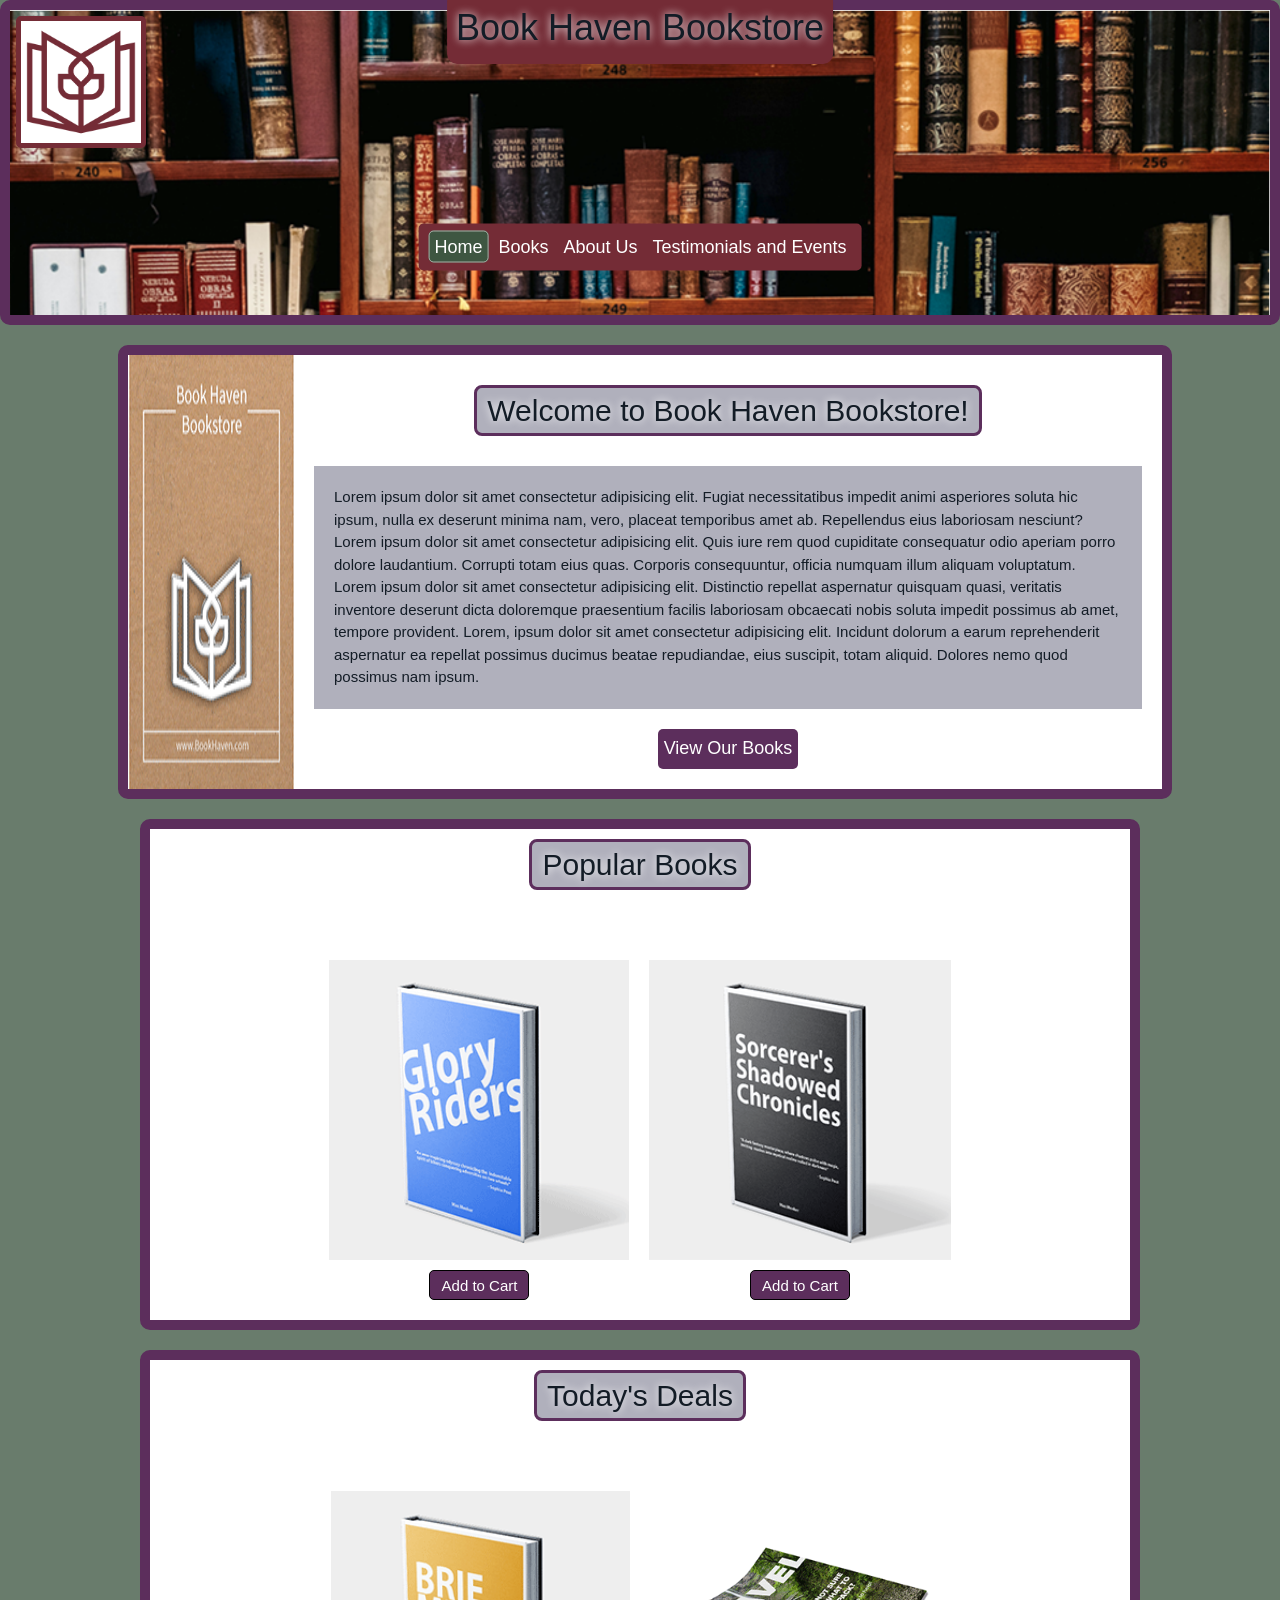
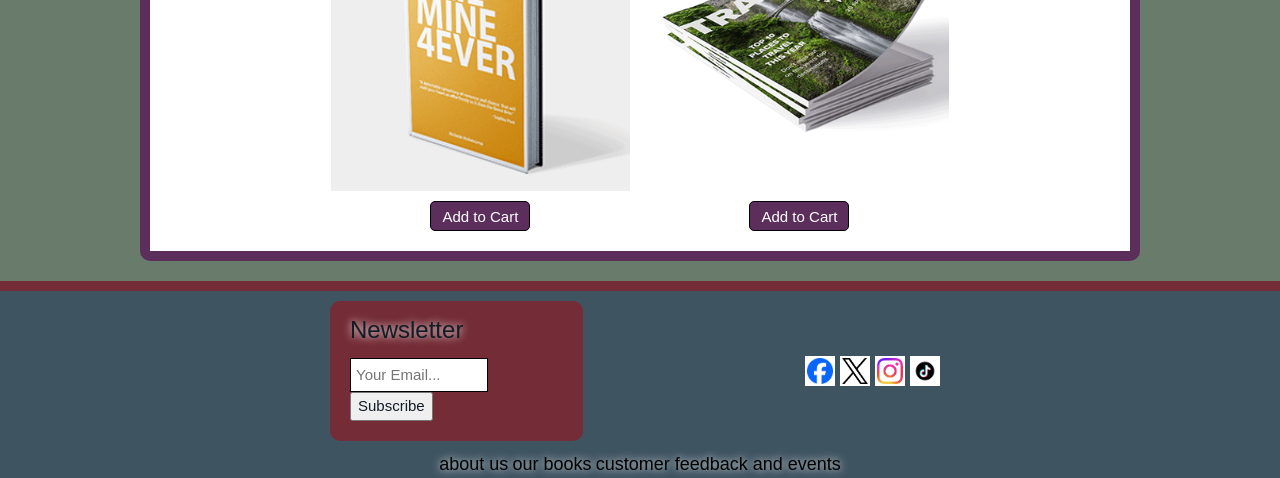
<file: index.html>
<!DOCTYPE html>
<html>
	<head>
		<title>
			Book Haven Bookstore - Homepage
		</title>
		<meta name="viewport" content="width=device-width, initial-scale=1.0">
        <link rel="stylesheet" type="text/css" href="style.css">
        <link rel="stylesheet" href="https://use.fontawesome.com/releases/v5.15.1/css/all.css" integrity="sha384-vp86vTRFVJgpjF9jiIGPEEqYqlDwgyBgEF109VFjmqGmIY/Y4HV4d3Gp2irVfcrp" crossorigin="anonymous">
        <link rel="stylesheet" href="https://www.w3schools.com/w3css/4/w3.css">
        <script src="scripts/scripts.js"></script>
	</head>
	<body class="background">
		<header>
          <div class="header-container">
            <div class="hero-image-container">
                <img class="hero-image" src="/Intro_to_web_dev-touchstone/photos/Book_Haven_Bookstore_Hero.png" alt="" width="100%">
            </div>
            <h1 class = "header-title">Book Haven Bookstore</h1>
            <img class="logo" src="/Intro_to_web_dev-touchstone/photos/BHB_logo.png" alt="">
            <nav>
                <ul class="menu">
                    <li><a href="#">Home</a></li>
                    <li><a href="books.html">Books</a></li>
                    <li><a href="about.html">About Us</a></li>
                    <li><a href="customer-feedback.html">Testimonials and Events</a></li>
                </ul>
                <button class="hamburger-menu">
                    <input type="checkbox" name="check" id="check">
                    <label class = "h-menue" for="check" class="check-btn">
                        <i class="fas fa-bars"></i>
                    </label>
                    <div class="nav-mobile w3-animate-right">
                        <a href="#">Home</a>
                        <a href="books.html">Books</a>
                        <a href="about.html">About Us</a>
                        <a href="customer-feedback.html">Testimonials and Event</a>
                    </div>
                </button>
            </nav>
          </div>
        </header>
        <div class="container">
            <section class="welcome-section">
                <img src="/Intro_to_web_dev-touchstone/photos/BHB_cta.png" alt="Bookstore Image" >
                <div class="welcome-text">
                    <h2>Welcome to Book Haven Bookstore!</h2>
                    <p> 
                        Lorem ipsum dolor sit amet consectetur adipisicing elit. Fugiat necessitatibus 
                        impedit animi asperiores soluta hic ipsum, nulla ex deserunt minima nam, vero, 
                        placeat temporibus amet ab. Repellendus eius laboriosam nesciunt? Lorem ipsum 
                        dolor sit amet consectetur adipisicing elit. <span onclick="display(1)" class="read-more 1 inline">read more +</span><span class="hidden 1 none"> Quis iure rem quod cupiditate consequatur
                        odio aperiam porro dolore laudantium. Corrupti totam eius quas. Corporis consequuntur,
                        officia numquam illum aliquam voluptatum. Lorem ipsum dolor sit amet consectetur
                        adipisicing elit. Distinctio repellat aspernatur quisquam quasi, veritatis inventore
                        deserunt dicta doloremque praesentium facilis laboriosam obcaecati nobis soluta 
                        impedit possimus ab amet, tempore provident. Lorem, ipsum dolor sit amet consectetur
                        adipisicing elit. Incidunt dolorum a earum reprehenderit aspernatur ea repellat 
                        possimus ducimus beatae repudiandae, eius suscipit, totam aliquid. Dolores nemo 
                        quod possimus nam ipsum. </span><span onclick="display(1)" class="read-less 1 none">read less -</span>
                    </p>
                    <button><a href="books.html">View Our Books</a></button>
                </div>
            </section>
            <section class="books-section">
                <h2>Popular Books</h2>
                <div class="books">
                    <div class="w-book">
                        <img src="/Intro_to_web_dev-touchstone/photos/Client3_Book2.png" alt="Popular Book Image">
                        <a onclick="Book_submission('book_2')" href="cart.html">Add to Cart</a>
                    </div>
                    <div class="w-book">
                        <img src="/Intro_to_web_dev-touchstone/photos/Client3_Book3.png" alt="Popular Book Image">
                        <a onclick="Book_submission('book_3')" href="cart.html">Add to Cart</a>
                    </div>
                </div> 
            </section>
            <section class="books-section">
                <h2>Today's Deals</h2>
                <div class="books">
                    <div class="w-book">
                        <img src="/Intro_to_web_dev-touchstone/photos/Client3_Book1.png" alt="Today's Deal Book Image">
                        <a onclick="Book_submission('book_1')" href="cart.html">Add to Cart</a>
                    </div>
                    <div class="w-book">
                        <img src="/Intro_to_web_dev-touchstone/photos/Client3_Magazine2.png" alt="Today's Deal Magazine Image">
                        <a onclick="Book_submission('magazine_2')" href="cart.html">Add to Cart</a>
                    </div>
                </div>
            </section>
        </div>
        <footer class="footer">
            <div class="footer-flex-1">
                <div class="footer-flex-2">
                    <div class="newsletter">
                        <h3>Newsletter</h3>
                        <form onsubmit="Subscribe()" action="/post" method="POST">
                            <input class="clear" type="email" name="email" placeholder="Your Email..." required>
                            <input type="submit" value="Subscribe">
                        </form>
                    </div>
                    <div class="social-media">
                        <img style="width: 30px; background-color: #ffffff; padding: 2px;" src="/Intro_to_web_dev-touchstone/photos/Facebook_Logo_Primary.png" alt="social media icon">
                        <img style="width: 30px; background-color: #ffffff; padding: 2px;" src="/Intro_to_web_dev-touchstone/photos/X_logo-black.png" alt="social media icon">
                        <img style="width: 30px; background-color: #ffffff; padding: 2px;" src="/Intro_to_web_dev-touchstone/photos/Instagram_Glyph_Gradient.png" alt="social media icon" >
                        <img style="width: 30px; background-color: #ffffff; padding: 2px;" src="/Intro_to_web_dev-touchstone/photos/TikTok_Logo_primary.jpg" alt="social media icon" >
                    </div>
                </div>
                <div class="footer-links">
                    <a href="about.html">about us</a>
                    <a href="books.html">our books</a>
                    <a href="customer-feedback.html">customer feedback and events</a>
                </div>
            </div>
        </footer>
	</body>
</html>
</file>
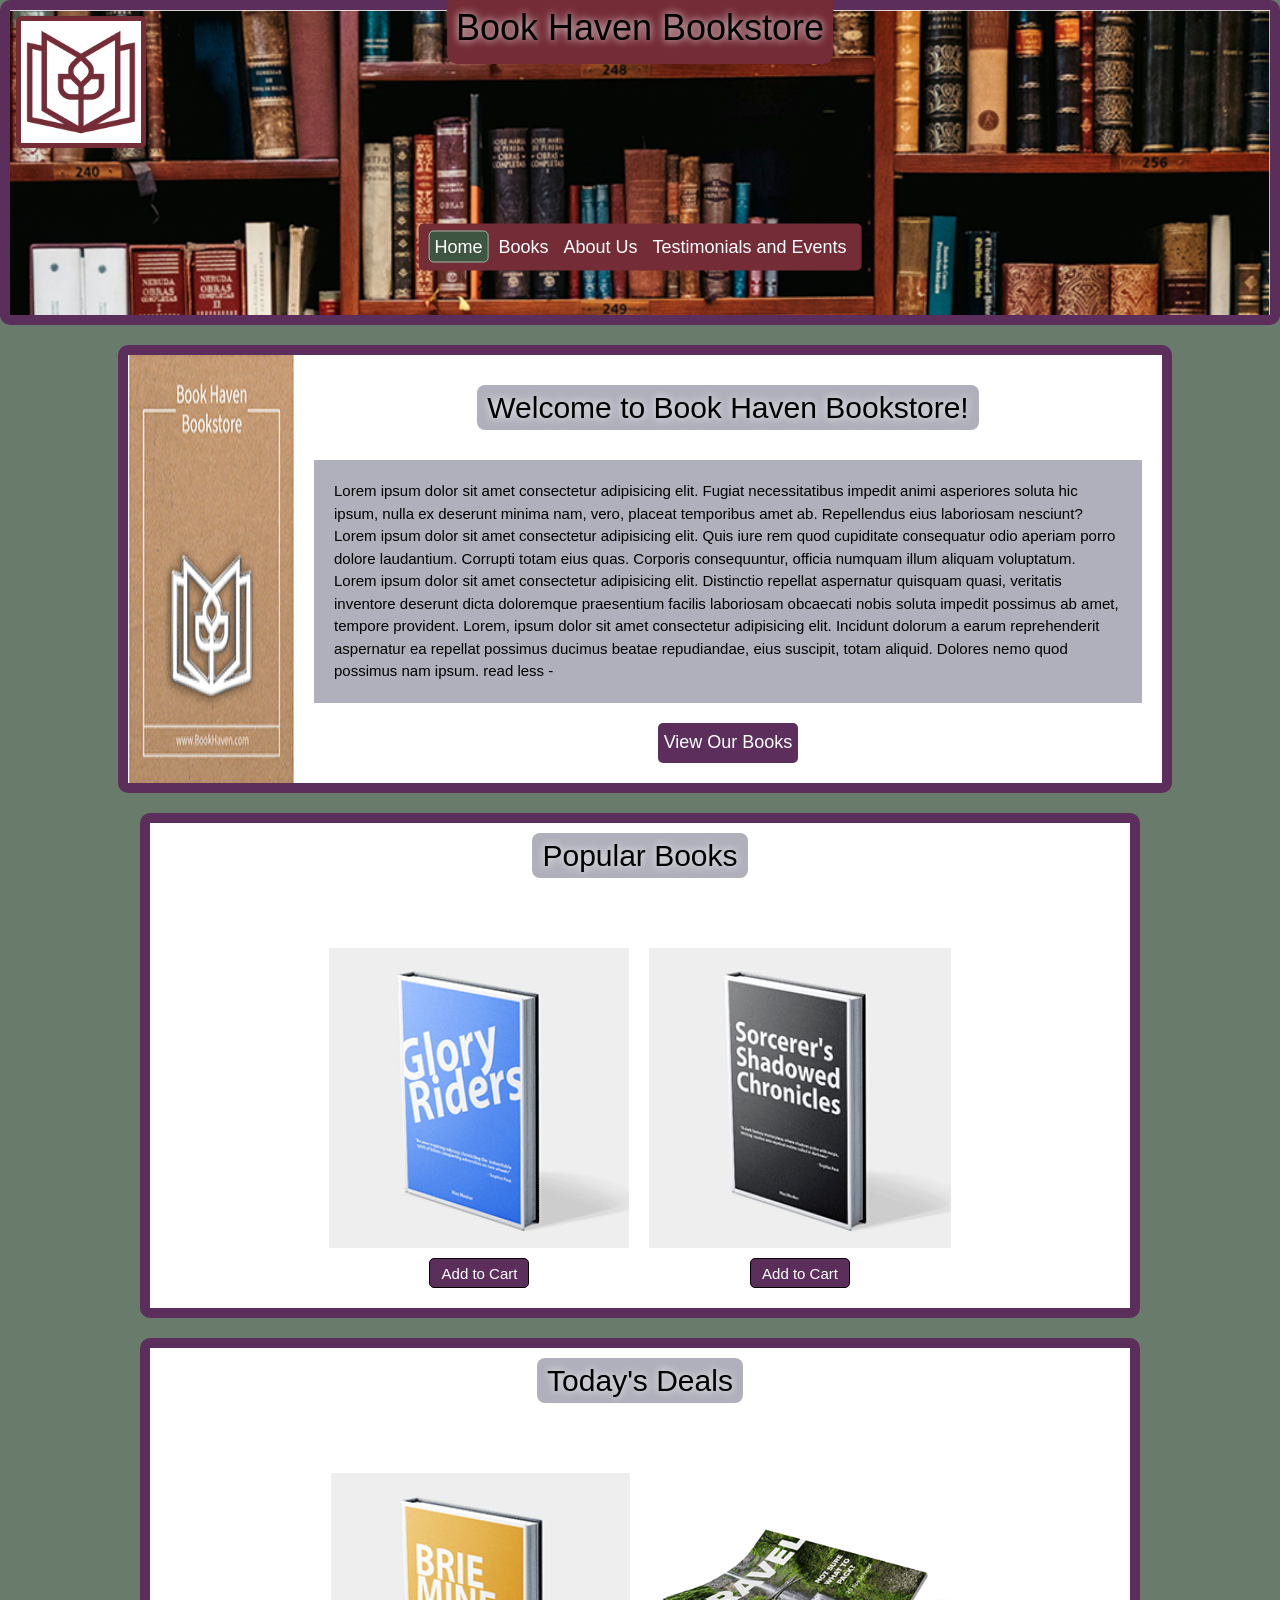
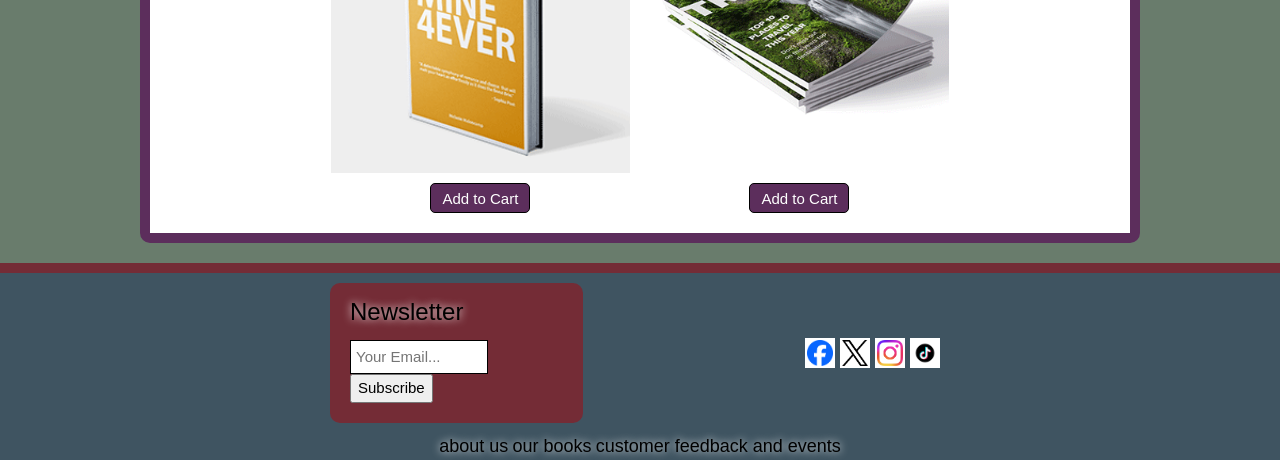
<file: pages/index.html>
<!DOCTYPE html>
<html>
	<head>
		<title>
			Book Haven Bookstore - Homepage
		</title>
		<meta name="viewport" content="width=device-width, initial-scale=1.0">
        <link rel="stylesheet" type="text/css" href="style.css">
        <link rel="stylesheet" href="https://use.fontawesome.com/releases/v5.15.1/css/all.css" integrity="sha384-vp86vTRFVJgpjF9jiIGPEEqYqlDwgyBgEF109VFjmqGmIY/Y4HV4d3Gp2irVfcrp" crossorigin="anonymous">
        <link rel="stylesheet" href="https://www.w3schools.com/w3css/4/w3.css">
        <script src="scripts/scripts.js"></script>
	</head>
	<body class="background">
		<header>
          <div class="header-container">
            <div class="hero-image-container">
                <img class="hero-image" src="../photos/Book_Haven_Bookstore_Hero.png" alt="" width="100%">
            </div>
            <h1 class = "header-title">Book Haven Bookstore</h1>
            <img class="logo" src="../photos/BHB_logo.png" alt="">
            <nav>
                <ul class="menu">
                    <li><a href="#">Home</a></li>
                    <li><a href="books.html">Books</a></li>
                    <li><a href="about.html">About Us</a></li>
                    <li><a href="customer-feedback.html">Testimonials and Events</a></li>
                </ul>
                <button class="hamburger-menu">
                    <input type="checkbox" name="check" id="check">
                    <label class = "h-menue" for="check" class="check-btn">
                        <i class="fas fa-bars"></i>
                    </label>
                    <div class="nav-mobile w3-animate-right">
                        <a href="#">Home</a>
                        <a href="books.html">Books</a>
                        <a href="about.html">About Us</a>
                        <a href="customer-feedback.html">Testimonials and Event</a>
                    </div>
                </button>
            </nav>
          </div>
        </header>
        <div class="container">
            <section class="welcome-section">
                <img src="../photos/BHB_cta.png" alt="Bookstore Image" >
                <div class="welcome-text">
                    <h2>Welcome to Book Haven Bookstore!</h2>
                    <p> 
                        Lorem ipsum dolor sit amet consectetur adipisicing elit. Fugiat necessitatibus 
                        impedit animi asperiores soluta hic ipsum, nulla ex deserunt minima nam, vero, 
                        placeat temporibus amet ab. Repellendus eius laboriosam nesciunt? Lorem ipsum 
                        dolor sit amet consectetur adipisicing elit. <span onclick="display(1)" class="read-more 1 inline">read more +</span><span class="hidden 1 none"> Quis iure rem quod cupiditate consequatur
                        odio aperiam porro dolore laudantium. Corrupti totam eius quas. Corporis consequuntur,
                        officia numquam illum aliquam voluptatum. Lorem ipsum dolor sit amet consectetur
                        adipisicing elit. Distinctio repellat aspernatur quisquam quasi, veritatis inventore
                        deserunt dicta doloremque praesentium facilis laboriosam obcaecati nobis soluta 
                        impedit possimus ab amet, tempore provident. Lorem, ipsum dolor sit amet consectetur
                        adipisicing elit. Incidunt dolorum a earum reprehenderit aspernatur ea repellat 
                        possimus ducimus beatae repudiandae, eius suscipit, totam aliquid. Dolores nemo 
                        quod possimus nam ipsum. </span><span onclick="display(1)" class="read-less 1 none">read less -</span>
                    </p>
                    <button><a href="books.html">View Our Books</a></button>
                </div>
            </section>
            <section class="books-section">
                <h2>Popular Books</h2>
                <div class="books">
                    <div class="w-book">
                        <img src="../photos/Client3_Book2.png" alt="Popular Book Image">
                        <a onclick="Book_submission('book_2')" href="cart.html">Add to Cart</a>
                    </div>
                    <div class="w-book">
                        <img src="../photos/Client3_Book3.png" alt="Popular Book Image">
                        <a onclick="Book_submission('book_3')" href="cart.html">Add to Cart</a>
                    </div>
                </div> 
            </section>
            <section class="books-section">
                <h2>Today's Deals</h2>
                <div class="books">
                    <div class="w-book">
                        <img src="../photos/Client3_Book1.png" alt="Today's Deal Book Image">
                        <a onclick="Book_submission('book_1')" href="cart.html">Add to Cart</a>
                    </div>
                    <div class="w-book">
                        <img src="../photos/Client3_Magazine2.png" alt="Today's Deal Magazine Image">
                        <a onclick="Book_submission('magazine_2')" href="cart.html">Add to Cart</a>
                    </div>
                </div>
            </section>
        </div>
        <footer class="footer">
            <div class="footer-flex-1">
                <div class="footer-flex-2">
                    <div class="newsletter">
                        <h3>Newsletter</h3>
                        <form onsubmit="Subscribe()" action="/post" method="POST">
                            <input class="clear" type="email" name="email" placeholder="Your Email..." required>
                            <input type="submit" value="Subscribe">
                        </form>
                    </div>
                    <div class="social-media">
                        <img style="width: 30px; background-color: #ffffff; padding: 2px;" src="../photos/Facebook_Logo_Primary.png" alt="social media icon">
                        <img style="width: 30px; background-color: #ffffff; padding: 2px;" src="../photos/X_logo-black.png" alt="social media icon">
                        <img style="width: 30px; background-color: #ffffff; padding: 2px;" src="../photos/Instagram_Glyph_Gradient.png" alt="social media icon" >
                        <img style="width: 30px; background-color: #ffffff; padding: 2px;" src="../photos/TikTok_Logo_primary.jpg" alt="social media icon" >
                    </div>
                </div>
                <div class="footer-links">
                    <a href="about.html">about us</a>
                    <a href="books.html">our books</a>
                    <a href="customer-feedback.html">customer feedback and events</a>
                </div>
            </div>
        </footer>
	</body>
</html>
</file>
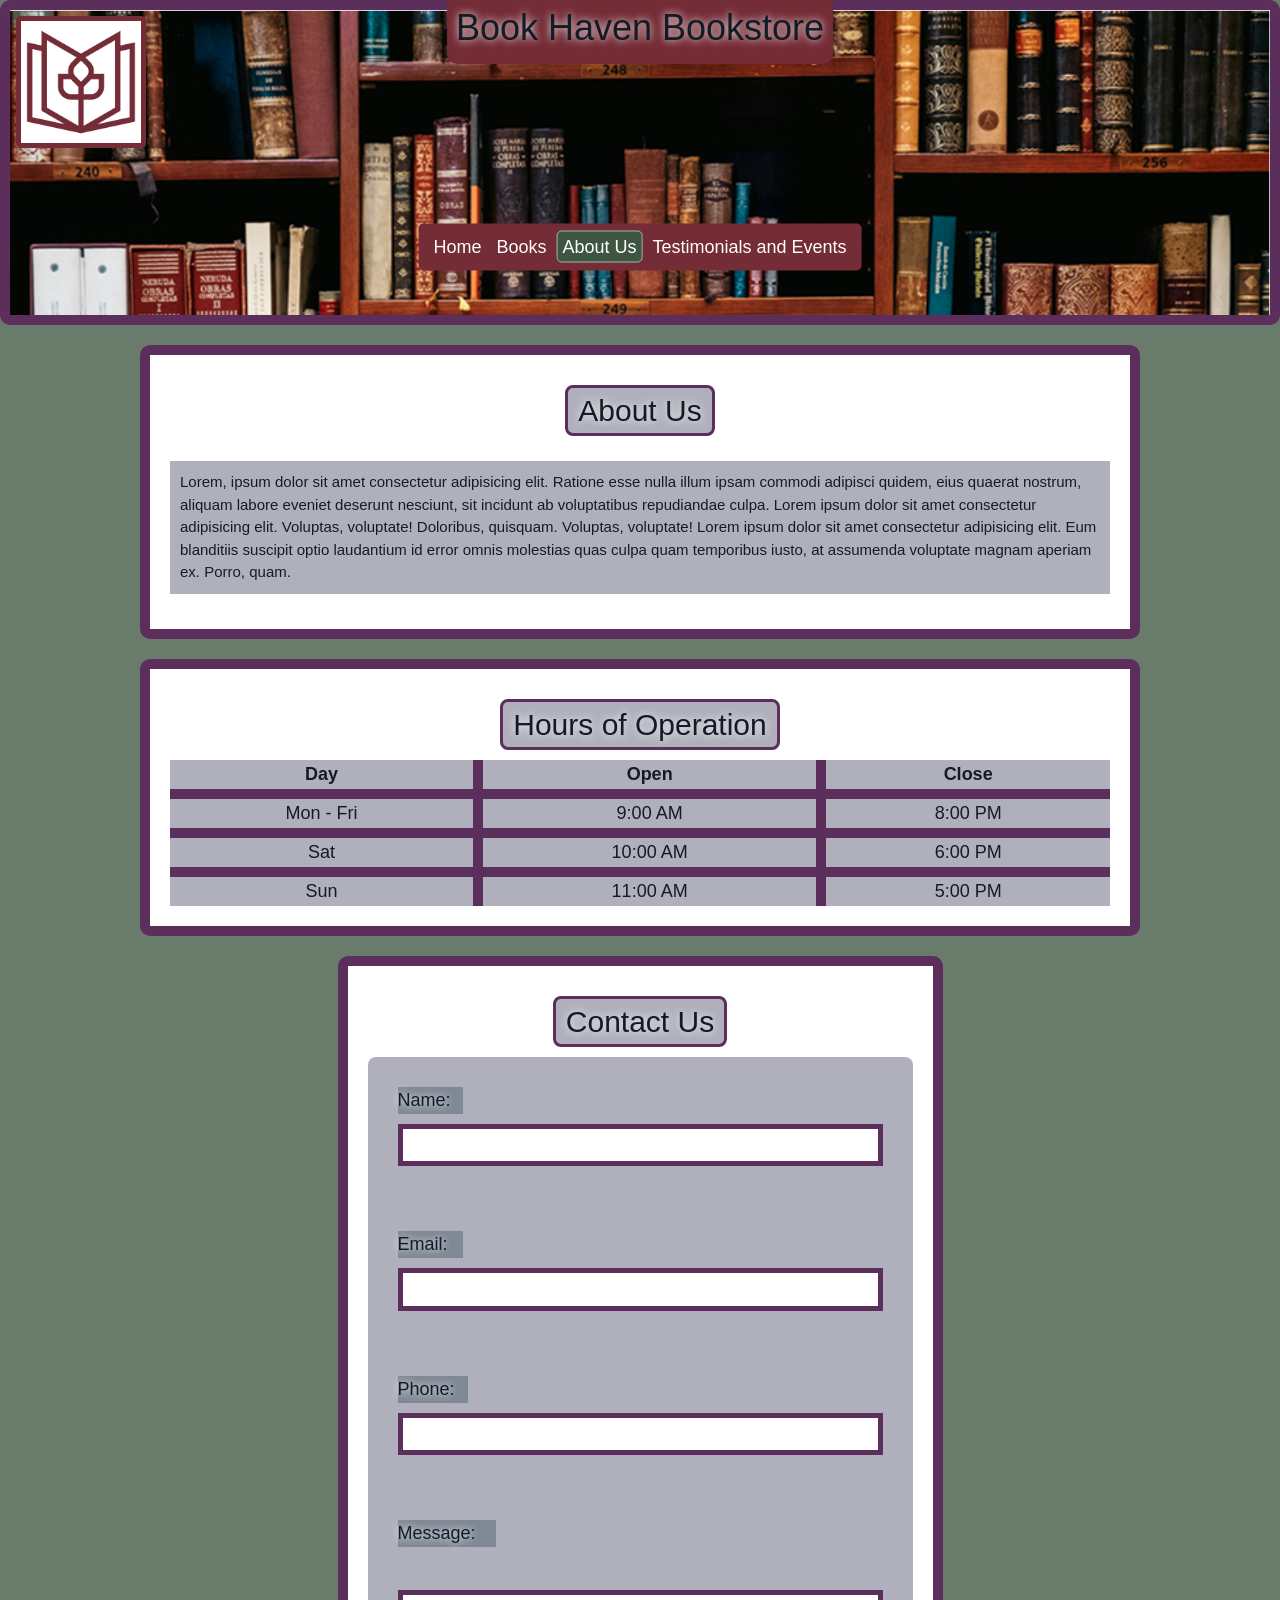
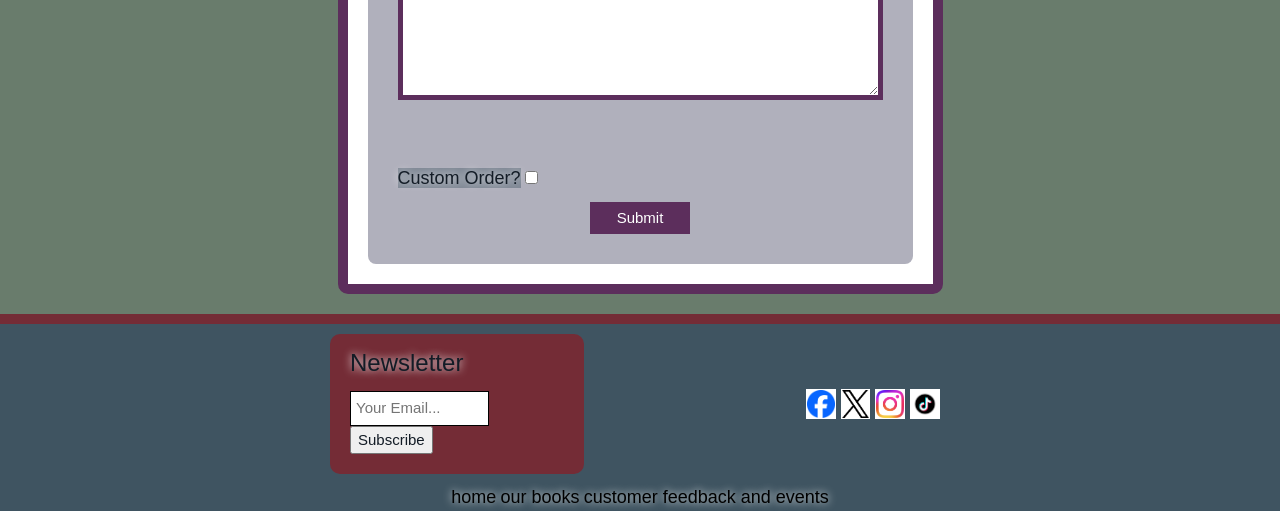
<file: about.html>
<!DOCTYPE html>
<html>
    <head>
        <title>
            Book Haven Bookstore - About Us
        </title>
        <meta name="viewport" content="width=device-width, initial-scale=1.0">
        <link rel="stylesheet" type="text/css" href="style.css">
        <link rel="stylesheet" href="https://use.fontawesome.com/releases/v5.15.1/css/all.css" integrity="sha384-vp86vTRFVJgpjF9jiIGPEEqYqlDwgyBgEF109VFjmqGmIY/Y4HV4d3Gp2irVfcrp" crossorigin="anonymous">
        <link rel="stylesheet" href="https://www.w3schools.com/w3css/4/w3.css">
        <script src="scripts/scripts.js"></script>
    </head>
    <body class = "background">
        <header>
          <div class="header-container">
            <div class="hero-image-container">
                <img class="hero-image" src="/Intro_to_web_dev-touchstone/photos/Book_Haven_Bookstore_Hero.png" alt="" width="100%">
            </div>
            <h1 class = "header-title">Book Haven Bookstore</h1>
            <img class="logo" src="/Intro_to_web_dev-touchstone/photos/BHB_logo.png" alt="">
            <nav>
                <ul class="menu">
                    <li><a href="index.html">Home</a></li>
                    <li><a href="books.html">Books</a></li>
                    <li><a href="#">About Us</a></li>
                    <li><a href="customer-feedback.html">Testimonials and Events</a></li>
                </ul>
                <button class="hamburger-menu">
                    <input type="checkbox" name="check" id="check">
                    <label class = "h-menue" for="check" class="check-btn">
                        <i class="fas fa-bars"></i>
                    </label>
                    <div class="nav-mobile w3-animate-right">
                        <a href="index.html">Home</a>
                        <a href="books.html">Books</a>
                        <a href="#">About Us</a>
                        <a href="customer-feedback.html">Testimonials and Event</a>
                    </div>
                </button>
            </nav>
          </div>
        </header>
        <div class="container">
             <section class="about-section">
                <h2>About Us</h2>
                <p>Lorem, ipsum dolor sit amet consectetur adipisicing elit. Ratione esse nulla illum 
                ipsam commodi adipisci quidem, eius quaerat nostrum, aliquam labore eveniet deserunt 
                nesciunt, sit incidunt ab voluptatibus repudiandae culpa. Lorem ipsum dolor sit amet 
                consectetur adipisicing elit. Voluptas, voluptate! Doloribus, quisquam. Voluptas, 
                voluptate! Lorem ipsum dolor sit amet consectetur adipisicing elit. Eum blanditiis 
                suscipit optio laudantium id error omnis molestias quas culpa quam temporibus iusto,
                at assumenda voluptate magnam aperiam ex. Porro, quam.</p>
            </section>
            <section class="hours-section">
                <h2>Hours of Operation</h2>
                <table>
                        <tr>
                            <th style="border-left: none;">Day</th>
                            <th>Open</th>
                            <th>Close</th>
                        </tr>
                    </thead>
                    <tbody>
                        <tr>
                            <td style="border-left: none;">Mon - Fri</td>
                            <td>9:00 AM</td>
                            <td>8:00 PM</td>
                        </tr>
                        <tr>
                            <td style="border-left: none;">Sat</td>
                            <td>10:00 AM</td>
                            <td>6:00 PM</td>
                        </tr>
                        <tr>
                            <td style="border-left: none; border-bottom: none;">Sun</td>
                            <td style="border-bottom: none;">11:00 AM</td>
                            <td style="border-bottom: none;">5:00 PM</td>
                        </tr>
                    </tbody>
                </table>
            </section>
            <section class = "contact-section">
                <h2>Contact Us</h2>
                <form onsubmit="contact_message()" action="/post" method="POST">
                    <label for="name">Name:</label>
                    <input class="clear about" type="text" id="name" name="name" required><br><br>
                    <label for="email">Email:</label>
                    <input class="clear about" type="email" id="email" name="email" required><br><br>
                    <label style = "width: 70px;" for="phone">Phone:</label>
                    <input class="clear about" type="tel" id="phone" name="phone"><br><br>
                    <label style="width: 98px;" for="message">Message:</label><br>
                    <textarea class="clear about" id="message" name="message" rows="4" cols="50" required></textarea><br><br>
                    <div>
                        <label for="is_custom">Custom Order?</label>
                        <input class = "d-checkbox about" value="is_custom" id="is_custom" type="checkbox">
                    </div>
                    <input type="submit" value="Submit">
                </form>
            </section>
        </div>
        <footer class="footer">
            <div class="footer-flex-1">
                <div class="footer-flex-2">
                    <div class="newsletter">
                        <h3>Newsletter</h3>
                        <form onsubmit="Subscribe()" action="/post" method="POST">
                            <input class="clear" type="email" name="email" placeholder="Your Email..." required>
                            <input type="submit" value="Subscribe">
                        </form>
                    </div>
                    <div class="social-media">
                        <img src="/Intro_to_web_dev-touchstone/photos/Facebook_Logo_Primary.png" alt="social media icon">
                        <img src="/Intro_to_web_dev-touchstone/photos/X_logo-black.png" alt="social media icon">
                        <img src="/Intro_to_web_dev-touchstone/photos/Instagram_Glyph_Gradient.png" alt="social media icon" >
                        <img src="/Intro_to_web_dev-touchstone/photos/TikTok_Logo_primary.jpg" alt="social media icon" >
                    </div>
                </div>
                <div class="footer-links">
                    <a href="index.html">home</a>
                    <a href="books.html">our books</a>
                    <a href="customer-feedback.html">customer feedback and events</a>
                </div>
            </div>
        </footer>
    </body>
</html>
</file>
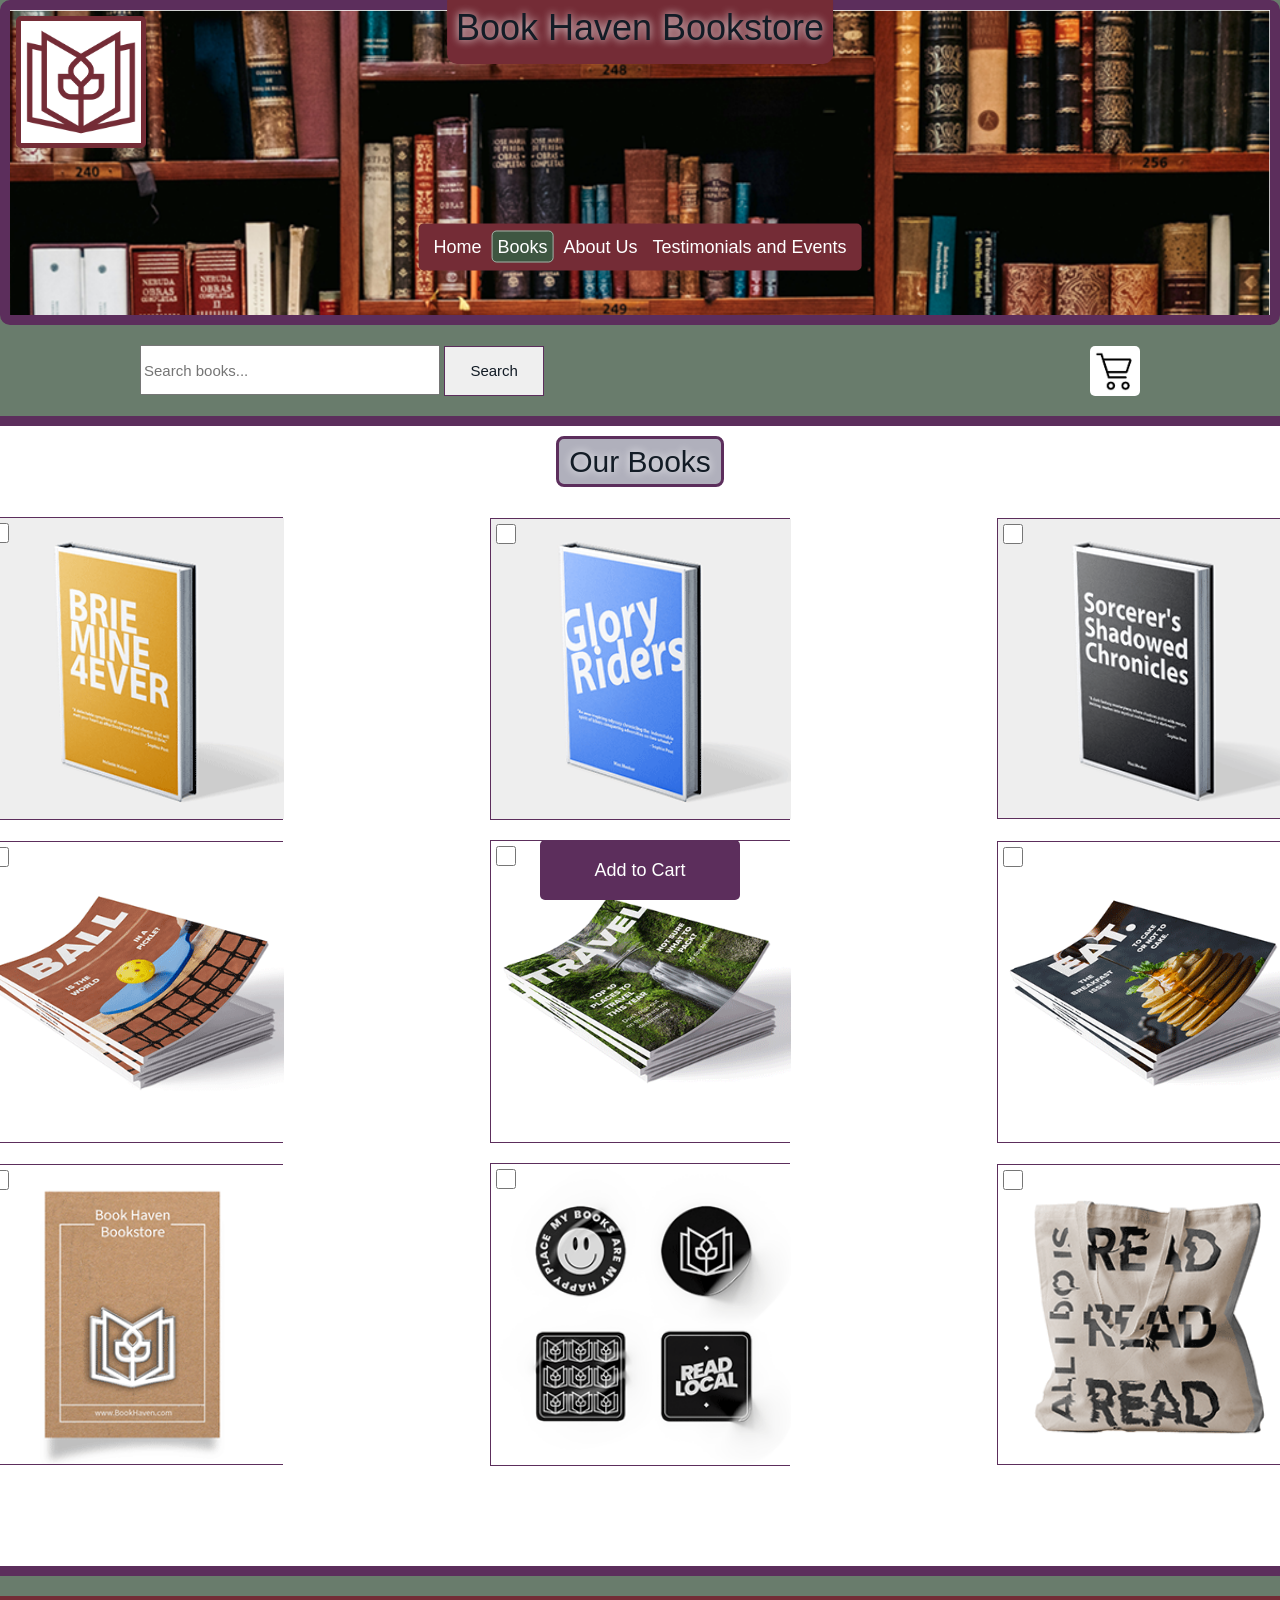
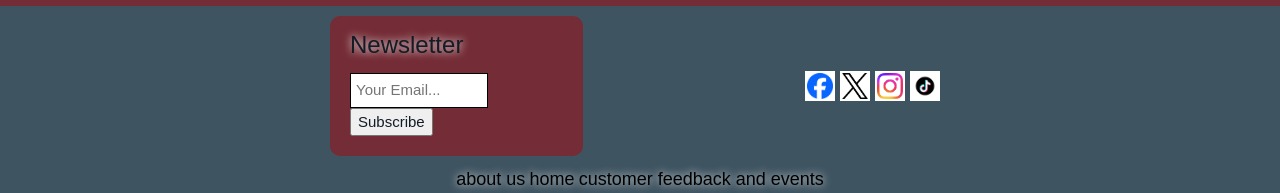
<file: books.html>
<!DOCTYPE html>
<html>
    <head>
        <title>
            Book Haven Bookstore - Books
        </title>
        <script src="scripts/scripts.js"></script>
        <meta charset="utf-8">
        <meta name="viewport" content="width=device-width, initial-scale=1.0">
        <link rel="stylesheet" type="text/css" href="style.css">
        <link rel="stylesheet" href="https://use.fontawesome.com/releases/v5.15.1/css/all.css" integrity="sha384-vp86vTRFVJgpjF9jiIGPEEqYqlDwgyBgEF109VFjmqGmIY/Y4HV4d3Gp2irVfcrp" crossorigin="anonymous">
        <link rel="stylesheet" href="https://www.w3schools.com/w3css/4/w3.css">
    </head>
    <body onload="go_to_cart()" class = "background">
        <header>
          <div class="header-container">
            <div class="hero-image-container">
                <img class="hero-image" src="/Intro_to_web_dev-touchstone/photos/Book_Haven_Bookstore_Hero.png" alt="" width="100%">
            </div>
            <h1 class = "header-title">Book Haven Bookstore</h1>
            <img class="logo" src="/Intro_to_web_dev-touchstone/photos/BHB_logo.png" alt="">
            <nav>
                <ul class="menu">
                    <li><a href="index.html">Home</a></li>
                    <li><a href="#">Books</a></li>
                    <li><a href="about.html">About Us</a></li>
                    <li><a href="customer-feedback.html">Testimonials and Events</a></li>
                </ul>
                <button class="hamburger-menu">
                    <input type="checkbox" name="check" id="check">
                    <label class = "h-menue" for="check" class="check-btn">
                        <i class="fas fa-bars"></i>
                    </label>
                    <div class="nav-mobile w3-animate-right">
                        <a href="index.html">Home</a>
                        <a href="#">Books</a>
                        <a href="about.html">About Us</a>
                        <a href="customer-feedback.html">Testimonials and Event</a>
                    </div>
                </button>
            </nav>
          </div>
        </header>
        <div class="container">
            <section class="cart-items">
                <div class="cart-background">
                    <h2>Items in Cart</h2>
                    <div onclick="exit_cart()" class="exit-cart"> X </div>
                    <div class="default-view">
                        <h3>Cart is Empty</h3>
                    </div>
                    <div class="items-in-cart"></div>
                    <div class="cart-btns">
                        <button onclick="clear_cart()" class="clear-cart">Clear Cart</button>
                        <button onclick="process_order()" class="process-order-btn">Process Order</button>
                    </div>
                </div>
            </section>
            <section class="search-cart-section">
                <form action="search">
                    <input type="text" name="q" placeholder="Search books...">
                    <input type="submit" value="Search">
                </form>
                <div onclick="open_cart()">
                    <img src="/Intro_to_web_dev-touchstone/photos/cart_icon.jpg" alt="Cart Icon" width="20px">
                </div>
            </section>
            <section class="book-container">
                <h2>Our Books</h2>
                <div>
                    <form class="book-grid" onsubmit="Book_submission()" action="post" method="POST" >
                        <div>
                            <label name="book_1" for="book_1"><img src="/Intro_to_web_dev-touchstone/photos/Client3_Book1.png" alt="Book Image"></label>
                            <input class="d-checkbox" type="checkbox" id="book_1" name="book" value="Brie Mine 4Ever">  
                        </div>
                        <div>
                            <label for="book_2"><img src="/Intro_to_web_dev-touchstone/photos/Client3_Book2.png" alt="Book Image"></label>
                            <input class="d-checkbox" type="checkbox" id="book_2" name="book" value="Glory Riders">
                        </div>
                        <div>
                            <label for="book_3"><img src="/Intro_to_web_dev-touchstone/photos/Client3_Book3.png" alt="Book Image"></label>
                            <input class="d-checkbox" type="checkbox" id="book_3"  name="book" value="Sorcerer's Shadowed Chronicles">
                        </div>
                        <div>
                            <label for="magazine_1"><img src="/Intro_to_web_dev-touchstone/photos/Client3_Magazine1.png" alt="Magazine Image"></label>
                            <input class="d-checkbox" type="checkbox" id="magazine_1" name="book" value="Ball Magazine">
                        </div>
                        <div>
                            <label for="magazine_2"><img src="/Intro_to_web_dev-touchstone/photos/Client3_Magazine2.png" alt="Magazine Image"></label>  
                            <input class="d-checkbox" type="checkbox" id="magazine_2" name="book" value="Travel Magazine">
                        </div>
                        <div>
                            <label for="magazine_3"><img src="/Intro_to_web_dev-touchstone/photos/Client3_Magazine3.png" alt="Magazine Image"></label>
                            <input class="d-checkbox" type="checkbox" id="magazine_3" name="book" value="Eat Magazine">
                        </div>
                        <div>
                            <label for="notebook"><img src="/Intro_to_web_dev-touchstone/photos/Client3_Notebook.png" alt="Notebook Image"></label>
                            <input class="d-checkbox" type="checkbox" id="notebook" name="book" value="Book Haven Notebook">
                        </div>
                        <div>
                            <label for="stickers"><img src="/Intro_to_web_dev-touchstone/photos/Client3_Stickers.png" alt="Stickers Image"></label>
                            <input class="d-checkbox" type="checkbox" id="stickers" name="book" value="Book Haven Stickers">
                        </div>
                        <div>
                            <label for="tote_bag"><img src="/Intro_to_web_dev-touchstone/photos/Client3_ToteBag.png" alt="Tote Bag Image"></label>
                            <input class="d-checkbox" type="checkbox" id="tote_bag" name="book" value="Book Haven Tote Bag">
                        </div>
                        <br>
                        <input class="add-to-cart" type="submit" value="Add to Cart">
                    </form>
                </div>
            </section>
        </div>
        <footer class="footer">
            <div class="footer-flex-1">
                <div class="footer-flex-2">
                    <div class="newsletter">
                        <h3>Newsletter</h3>
                        <form onsubmit="Subscribe()" action="/post" method="POST">
                            <input class="clear" type="email" name="email" placeholder="Your Email..." required>
                            <input type="submit" value="Subscribe">
                        </form>
                    </div>
                    <div class="social-media">
                        <img style="width: 30px; background-color: #ffffff; padding: 2px;" src="/Intro_to_web_dev-touchstone/photos/Facebook_Logo_Primary.png" alt="social media icon">
                        <img style="width: 30px; background-color: #ffffff; padding: 2px;" src="/Intro_to_web_dev-touchstone/photos/X_logo-black.png" alt="social media icon">
                        <img style="width: 30px; background-color: #ffffff; padding: 2px;" src="/Intro_to_web_dev-touchstone/photos/Instagram_Glyph_Gradient.png" alt="social media icon" >
                        <img style="width: 30px; background-color: #ffffff; padding: 2px;" src="/Intro_to_web_dev-touchstone/photos/TikTok_Logo_primary.jpg" alt="social media icon" >
                    </div>
                </div>
                <div class="footer-links">
                    <a href="about.html">about us</a>
                    <a href="index.html">home</a>
                    <a href="customer-feedback.html">customer feedback and events</a>
                </div>
            </div>
        </footer>
    </body>
</html>
</file>
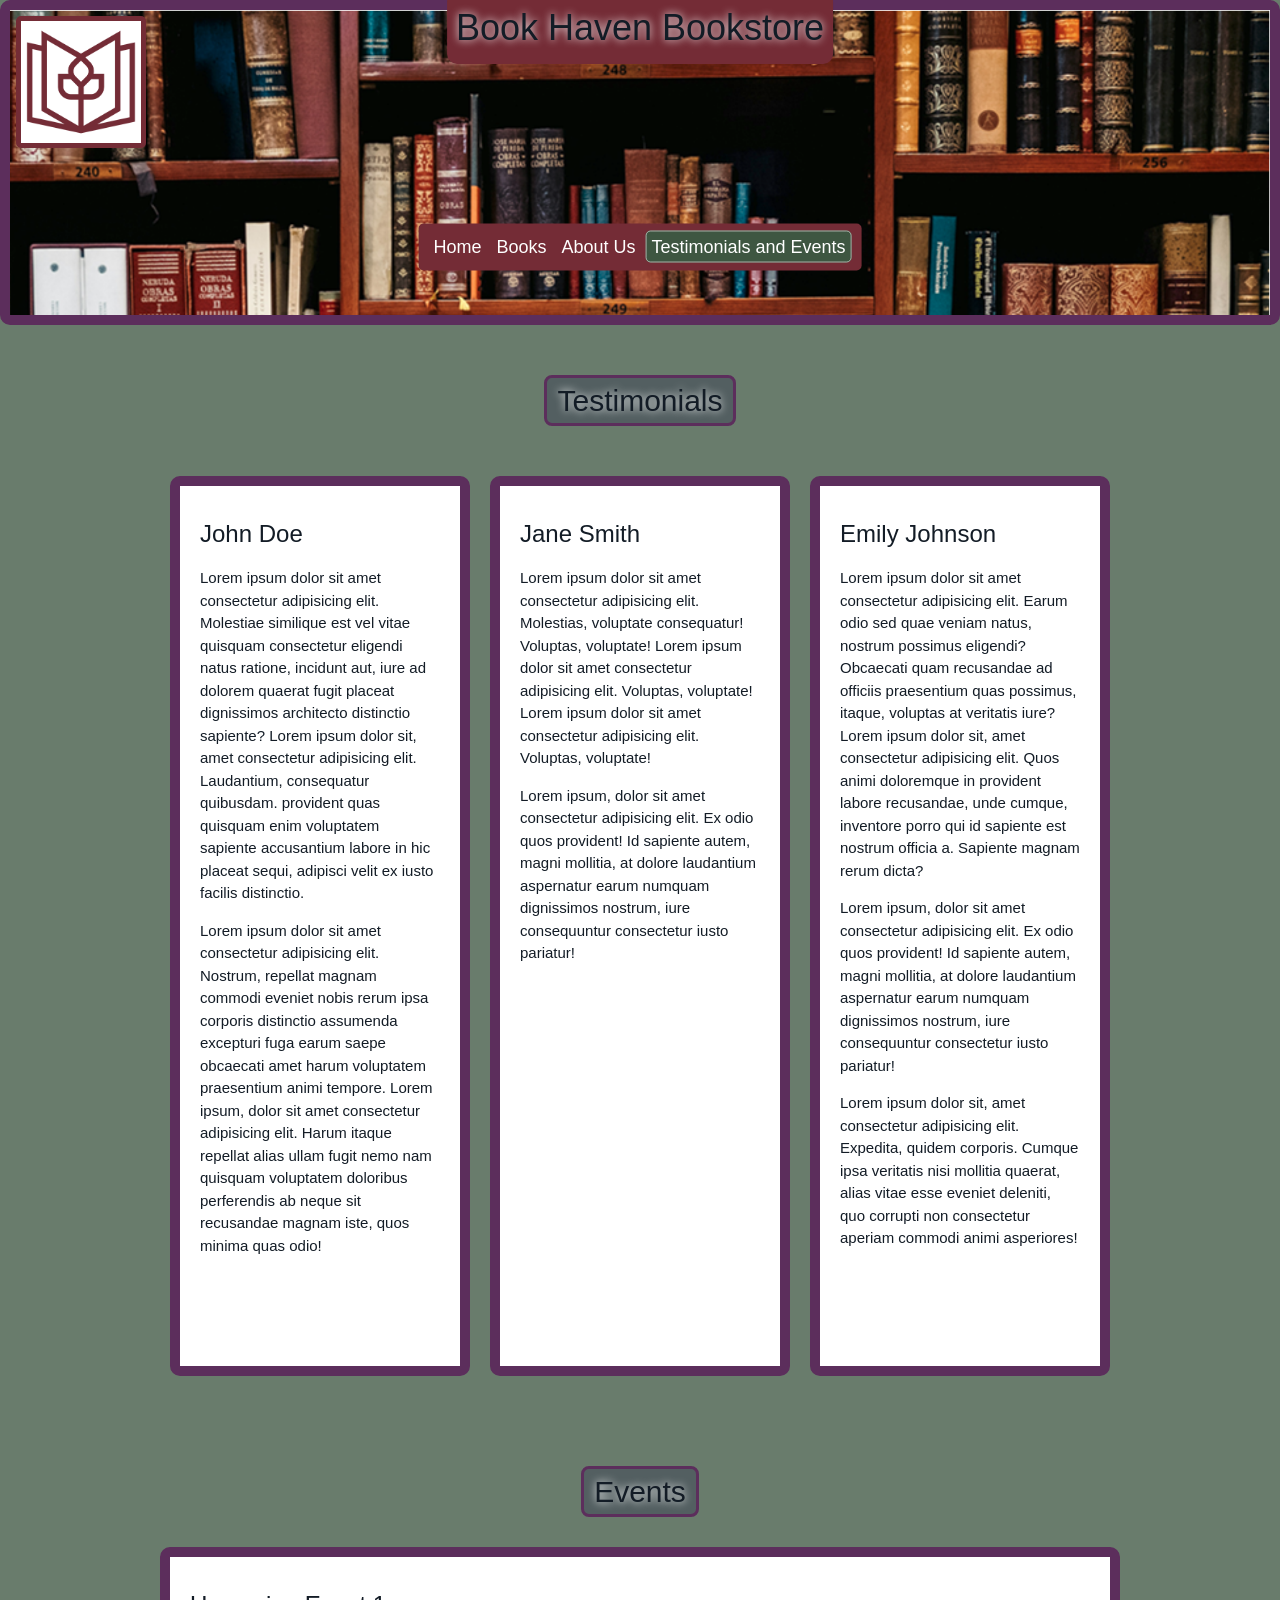
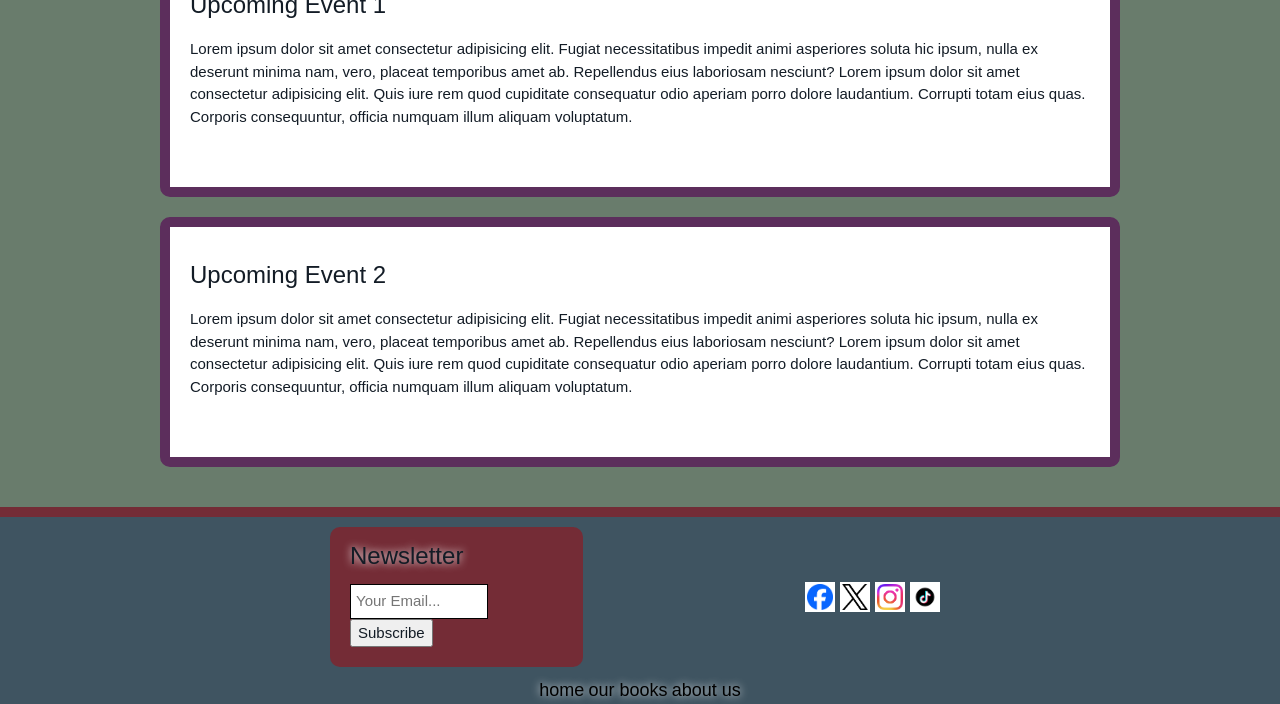
<file: customer-feedback.html>
<!DOCTYPE html>
<html>
    <head>
        <title>
            Book Haven Bookstore - Testimonials and Events
        </title>
        <meta name="viewport" content="width=device-width, initial-scale=1.0">
        <link rel="stylesheet" type="text/css" href="style.css">
        <link rel="stylesheet" href="https://use.fontawesome.com/releases/v5.15.1/css/all.css" integrity="sha384-vp86vTRFVJgpjF9jiIGPEEqYqlDwgyBgEF109VFjmqGmIY/Y4HV4d3Gp2irVfcrp" crossorigin="anonymous">
        <link rel="stylesheet" href="https://www.w3schools.com/w3css/4/w3.css">
        <script src="scripts/scripts.js"></script>
    </head>
    <body class="background">
        <header>
          <div class="header-container">
            <div class="hero-image-container">
                <img class="hero-image" src="/Intro_to_web_dev-touchstone/photos/Book_Haven_Bookstore_Hero.png" alt="" width="100%">
            </div>
            <h1 class = "header-title">Book Haven Bookstore</h1>
            <img class="logo" src="/Intro_to_web_dev-touchstone/photos/BHB_logo.png" alt="">
            <nav>
                <ul class="menu">
                    <li><a href="index.html">Home</a></li>
                    <li><a href="books.html">Books</a></li>
                    <li><a href="about.html">About Us</a></li>
                    <li><a href="#">Testimonials and Events</a></li>
                </ul>
               <button class="hamburger-menu">
                    <input type="checkbox" name="check" id="check">
                    <label class = "h-menue" for="check" class="check-btn">
                        <i class="fas fa-bars"></i>
                    </label>
                    <div class="nav-mobile w3-animate-right">
                        <a href="index.html">Home</a>
                        <a href="books.html">Books</a>
                        <a href="about.html">About Us</a>
                        <a href="#">Testimonials and Event</a>
                    </div>
                </button>
            </nav>
          </div>
        </header>
        <div class="container">
            <section class="feedback-section">
                <h2>Testimonials</h2>
                <div class="feedback">
                    <div>
                        <h3>John Doe</h3>
                        <p>Lorem ipsum dolor sit amet consectetur adipisicing elit. Molestiae similique
                        est vel vitae quisquam consectetur eligendi natus ratione, incidunt aut, iure 
                        ad dolorem quaerat fugit placeat dignissimos architecto distinctio sapiente? 
                        Lorem ipsum dolor sit, amet consectetur adipisicing elit. Laudantium, consequatur
                        quibusdam. <span onclick="display(1)" class = "read-more 1 inline">read more +</span><span class="hidden 1 none"> provident quas quisquam enim voluptatem sapiente accusantium 
                        labore in hic placeat sequi, adipisci velit ex iusto facilis distinctio.</p>
                        <p class = "hidden">Lorem ipsum dolor sit amet consectetur adipisicing elit. Nostrum, repellat 
                        magnam commodi eveniet nobis rerum ipsa corporis distinctio assumenda excepturi
                        fuga earum saepe obcaecati amet harum voluptatem praesentium animi tempore. 
                        Lorem ipsum, dolor sit amet consectetur adipisicing elit. Harum itaque repellat
                        alias ullam fugit nemo nam quisquam voluptatem doloribus perferendis ab neque 
                        sit recusandae magnam iste, quos minima quas odio!</p></span><span onclick="display(1)" class = "read-less 1 none">read less -</span>
                    </div>
                    <div>
                        <h3>Jane Smith</h3>
                        <p>Lorem ipsum dolor sit amet consectetur adipisicing elit. Molestias, voluptate 
                        consequatur! Voluptas, voluptate! Lorem ipsum dolor sit amet consectetur 
                        adipisicing elit. Voluptas, voluptate! Lorem ipsum dolor sit amet consectetur 
                        adipisicing elit. Voluptas, voluptate!</p> 
                        <span onclick="display(2)" class="read-more 2 inline">read more +</span>
                        <p class="hidden 2 none">Lorem ipsum, dolor sit amet consectetur adipisicing elit. Ex odio quos provident!
                        Id sapiente autem, magni mollitia, at dolore laudantium aspernatur earum numquam
                        dignissimos nostrum, iure consequuntur consectetur iusto pariatur!</p><span onclick="display(2)" class="read-less 2 none">read less -</span>
                    </div>
                    <div class="hidden">
                        <h3>Emily Johnson</h3>
                        <p>Lorem ipsum dolor sit amet consectetur adipisicing elit. Earum odio sed quae veniam 
                        natus, nostrum possimus eligendi? Obcaecati quam recusandae ad officiis praesentium
                        quas possimus, itaque, voluptas at veritatis iure?Lorem ipsum dolor sit, amet 
                        consectetur adipisicing elit. Quos animi doloremque in provident labore recusandae,
                        unde cumque, inventore porro qui id sapiente est nostrum officia a. Sapiente 
                        magnam rerum dicta?</p>
                        <p>Lorem ipsum, dolor sit amet consectetur adipisicing elit. Ex odio quos provident!
                        Id sapiente autem, magni mollitia, at dolore laudantium aspernatur earum numquam
                        dignissimos nostrum, iure consequuntur consectetur iusto pariatur!</p>
                        <p>Lorem ipsum dolor sit, amet consectetur adipisicing elit. Expedita, quidem 
                        corporis. Cumque ipsa veritatis nisi mollitia quaerat, alias vitae esse eveniet
                        deleniti, quo corrupti non consectetur aperiam commodi animi asperiores!</p>
                    </div>
                </div>
            </section>
            <section class="events-section">
                <h2>Events</h2>
                <div>
                    <h3>Upcoming Event 1</h3>
                    <p>Lorem ipsum dolor sit amet consectetur adipisicing elit. Fugiat necessitatibus 
                    impedit animi asperiores soluta hic ipsum, nulla ex deserunt minima nam, vero, 
                    placeat temporibus amet ab. Repellendus eius laboriosam nesciunt? Lorem ipsum 
                    dolor sit amet consectetur adipisicing elit. Quis iure rem quod cupiditate consequatur
                    odio aperiam porro dolore laudantium. Corrupti totam eius quas. Corporis consequuntur,
                    officia numquam illum aliquam voluptatum.</p>
                </div>
                <div>
                    <h3>Upcoming Event 2</h3>
                    <p>Lorem ipsum dolor sit amet consectetur adipisicing elit. Fugiat necessitatibus 
                    impedit animi asperiores soluta hic ipsum, nulla ex deserunt minima nam, vero, 
                    placeat temporibus amet ab. Repellendus eius laboriosam nesciunt? Lorem ipsum 
                    dolor sit amet consectetur adipisicing elit. Quis iure rem quod cupiditate consequatur
                    odio aperiam porro dolore laudantium. Corrupti totam eius quas. Corporis consequuntur,
                    officia numquam illum aliquam voluptatum.</p>
                </div>
            </section>
        </div>
        <footer class="footer">
            <div class="footer-flex-1">
                <div class="footer-flex-2">
                    <div class="newsletter">
                        <h3>Newsletter</h3>
                        <form onsubmit="Subscribe()" action="/post" method="POST">
                            <input class="clear" type="email" name="email" placeholder="Your Email..." required>
                            <input type="submit" value="Subscribe">
                        </form>
                    </div>
                    <div class="social-media">
                        <img style="width: 30px; background-color: #ffffff; padding: 2px;" src="/Intro_to_web_dev-touchstone/photos/Facebook_Logo_Primary.png" alt="social media icon">
                        <img style="width: 30px; background-color: #ffffff; padding: 2px;" src="/Intro_to_web_dev-touchstone/photos/X_logo-black.png" alt="social media icon">
                        <img style="width: 30px; background-color: #ffffff; padding: 2px;" src="/Intro_to_web_dev-touchstone/photos/Instagram_Glyph_Gradient.png" alt="social media icon" >
                        <img style="width: 30px; background-color: #ffffff; padding: 2px;" src="/Intro_to_web_dev-touchstone/photos/TikTok_Logo_primary.jpg" alt="social media icon" >
                    </div>
                </div>
                <div class="footer-links">
                    <a href="index.html">home</a>
                    <a href="books.html">our books</a>
                    <a href="about.html">about us</a>
                </div>
            </div>
        </footer>
    </body>
</html>
</file>
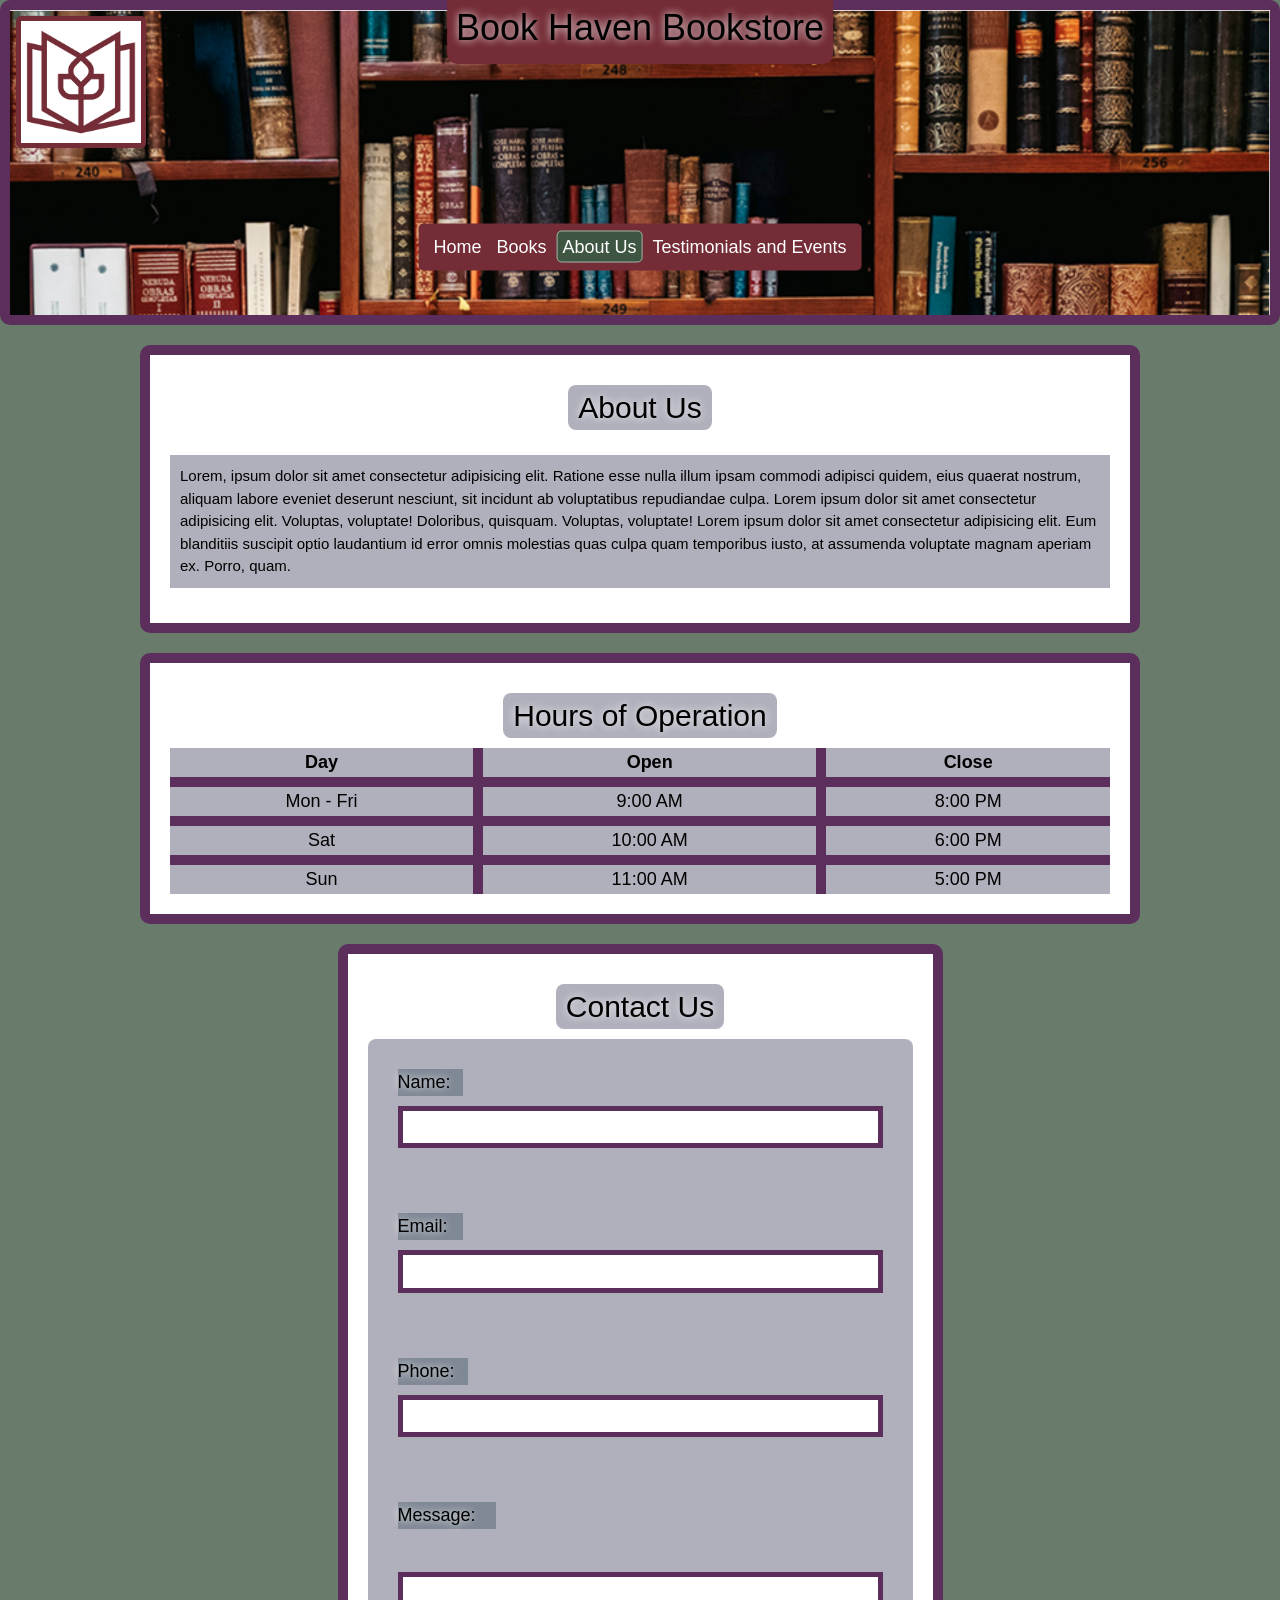
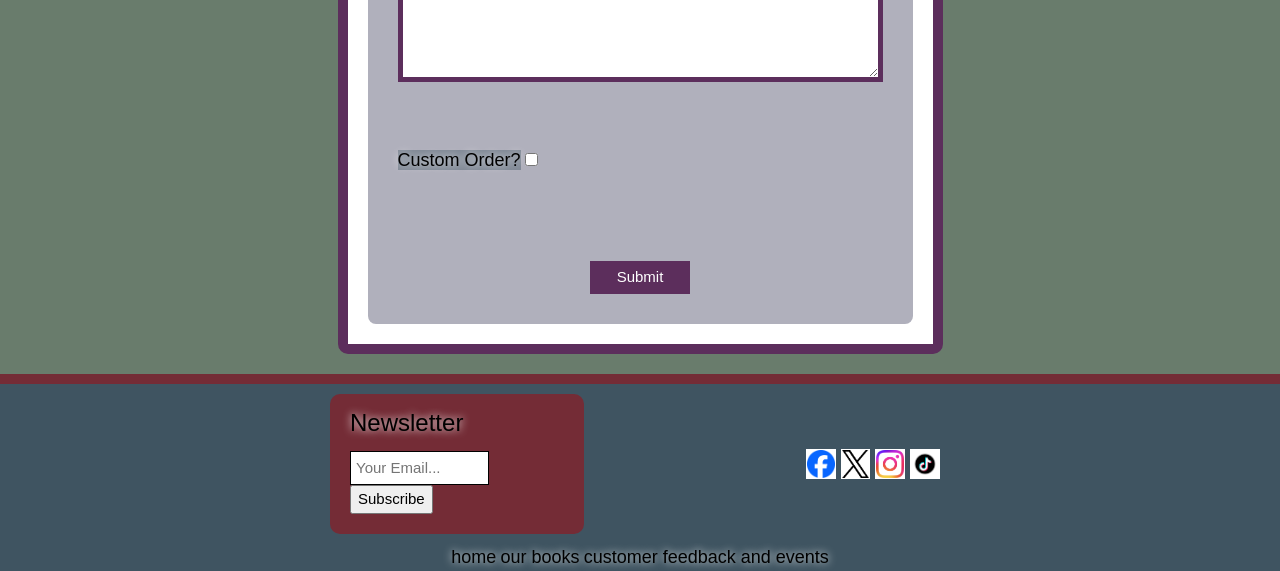
<file: pages/about.html>
<!DOCTYPE html>
<html>
    <head>
        <title>
            Book Haven Bookstore - About Us
        </title>
        <meta name="viewport" content="width=device-width, initial-scale=1.0">
        <link rel="stylesheet" type="text/css" href="style.css">
        <link rel="stylesheet" href="https://use.fontawesome.com/releases/v5.15.1/css/all.css" integrity="sha384-vp86vTRFVJgpjF9jiIGPEEqYqlDwgyBgEF109VFjmqGmIY/Y4HV4d3Gp2irVfcrp" crossorigin="anonymous">
        <link rel="stylesheet" href="https://www.w3schools.com/w3css/4/w3.css">
        <script src="scripts/scripts.js"></script>
    </head>
    <body class = "background">
        <header>
          <div class="header-container">
            <div class="hero-image-container">
                <img class="hero-image" src="../photos/Book_Haven_Bookstore_Hero.png" alt="" width="100%">
            </div>
            <h1 class = "header-title">Book Haven Bookstore</h1>
            <img class="logo" src="../photos/BHB_logo.png" alt="">
            <nav>
                <ul class="menu">
                    <li><a href="index.html">Home</a></li>
                    <li><a href="books.html">Books</a></li>
                    <li><a href="#">About Us</a></li>
                    <li><a href="customer-feedback.html">Testimonials and Events</a></li>
                </ul>
                <button class="hamburger-menu">
                    <input type="checkbox" name="check" id="check">
                    <label class = "h-menue" for="check" class="check-btn">
                        <i class="fas fa-bars"></i>
                    </label>
                    <div class="nav-mobile w3-animate-right">
                        <a href="index.html">Home</a>
                        <a href="books.html">Books</a>
                        <a href="#">About Us</a>
                        <a href="customer-feedback.html">Testimonials and Event</a>
                    </div>
                </button>
            </nav>
          </div>
        </header>
        <div class="container">
             <section class="about-section">
                <h2>About Us</h2>
                <p>Lorem, ipsum dolor sit amet consectetur adipisicing elit. Ratione esse nulla illum 
                ipsam commodi adipisci quidem, eius quaerat nostrum, aliquam labore eveniet deserunt 
                nesciunt, sit incidunt ab voluptatibus repudiandae culpa. Lorem ipsum dolor sit amet 
                consectetur adipisicing elit. Voluptas, voluptate! Doloribus, quisquam. Voluptas, 
                voluptate! Lorem ipsum dolor sit amet consectetur adipisicing elit. Eum blanditiis 
                suscipit optio laudantium id error omnis molestias quas culpa quam temporibus iusto,
                at assumenda voluptate magnam aperiam ex. Porro, quam.</p>
            </section>
            <section class="hours-section">
                <h2>Hours of Operation</h2>
                <table>
                        <tr>
                            <th style="border-left: none;">Day</th>
                            <th>Open</th>
                            <th>Close</th>
                        </tr>
                    </thead>
                    <tbody>
                        <tr>
                            <td style="border-left: none;">Mon - Fri</td>
                            <td>9:00 AM</td>
                            <td>8:00 PM</td>
                        </tr>
                        <tr>
                            <td style="border-left: none;">Sat</td>
                            <td>10:00 AM</td>
                            <td>6:00 PM</td>
                        </tr>
                        <tr>
                            <td style="border-left: none; border-bottom: none;">Sun</td>
                            <td style="border-bottom: none;">11:00 AM</td>
                            <td style="border-bottom: none;">5:00 PM</td>
                        </tr>
                    </tbody>
                </table>
            </section>
            <section class = "contact-section">
                <h2>Contact Us</h2>
                <form onsubmit="contact_message()" action="/post" method="POST">
                    <label for="name">Name:</label>
                    <input class="clear about" type="text" id="name" name="name" required><br><br>
                    <label for="email">Email:</label>
                    <input class="clear about" type="email" id="email" name="email" required><br><br>
                    <label style = "width: 70px;" for="phone">Phone:</label>
                    <input class="clear about" type="tel" id="phone" name="phone"><br><br>
                    <label style="width: 98px;" for="message">Message:</label><br>
                    <textarea class="clear about" id="message" name="message" rows="4" cols="50" required></textarea><br><br>
                    <div>
                        <label for="is_custom">Custom Order?</label>
                        <input onclick="custom_visibility()" class = "clear is_custom about" id="is_custom" type="checkbox">
                    </div>
                    <label class="custom custom-hidden" style="width: 140px;" for="custom">Custom Order:</label><br>
                    <textarea class="clear custom-hidden custom about" id="custom" name="custom" rows="4" cols="50" required></textarea><br><br>
                    <input type="submit" value="Submit">
                </form>
            </section>
        </div>
        <footer class="footer">
            <div class="footer-flex-1">
                <div class="footer-flex-2">
                    <div class="newsletter">
                        <h3>Newsletter</h3>
                        <form onsubmit="Subscribe()" action="/post" method="POST">
                            <input class="clear" type="email" name="email" placeholder="Your Email..." required>
                            <input type="submit" value="Subscribe">
                        </form>
                    </div>
                    <div class="social-media">
                        <img src="../photos/Facebook_Logo_Primary.png" alt="social media icon">
                        <img src="../photos/X_logo-black.png" alt="social media icon">
                        <img src="../photos/Instagram_Glyph_Gradient.png" alt="social media icon" >
                        <img src="../photos/TikTok_Logo_primary.jpg" alt="social media icon" >
                    </div>
                </div>
                <div class="footer-links">
                    <a href="index.html">home</a>
                    <a href="books.html">our books</a>
                    <a href="customer-feedback.html">customer feedback and events</a>
                </div>
            </div>
        </footer>
    </body>
</html>
</file>
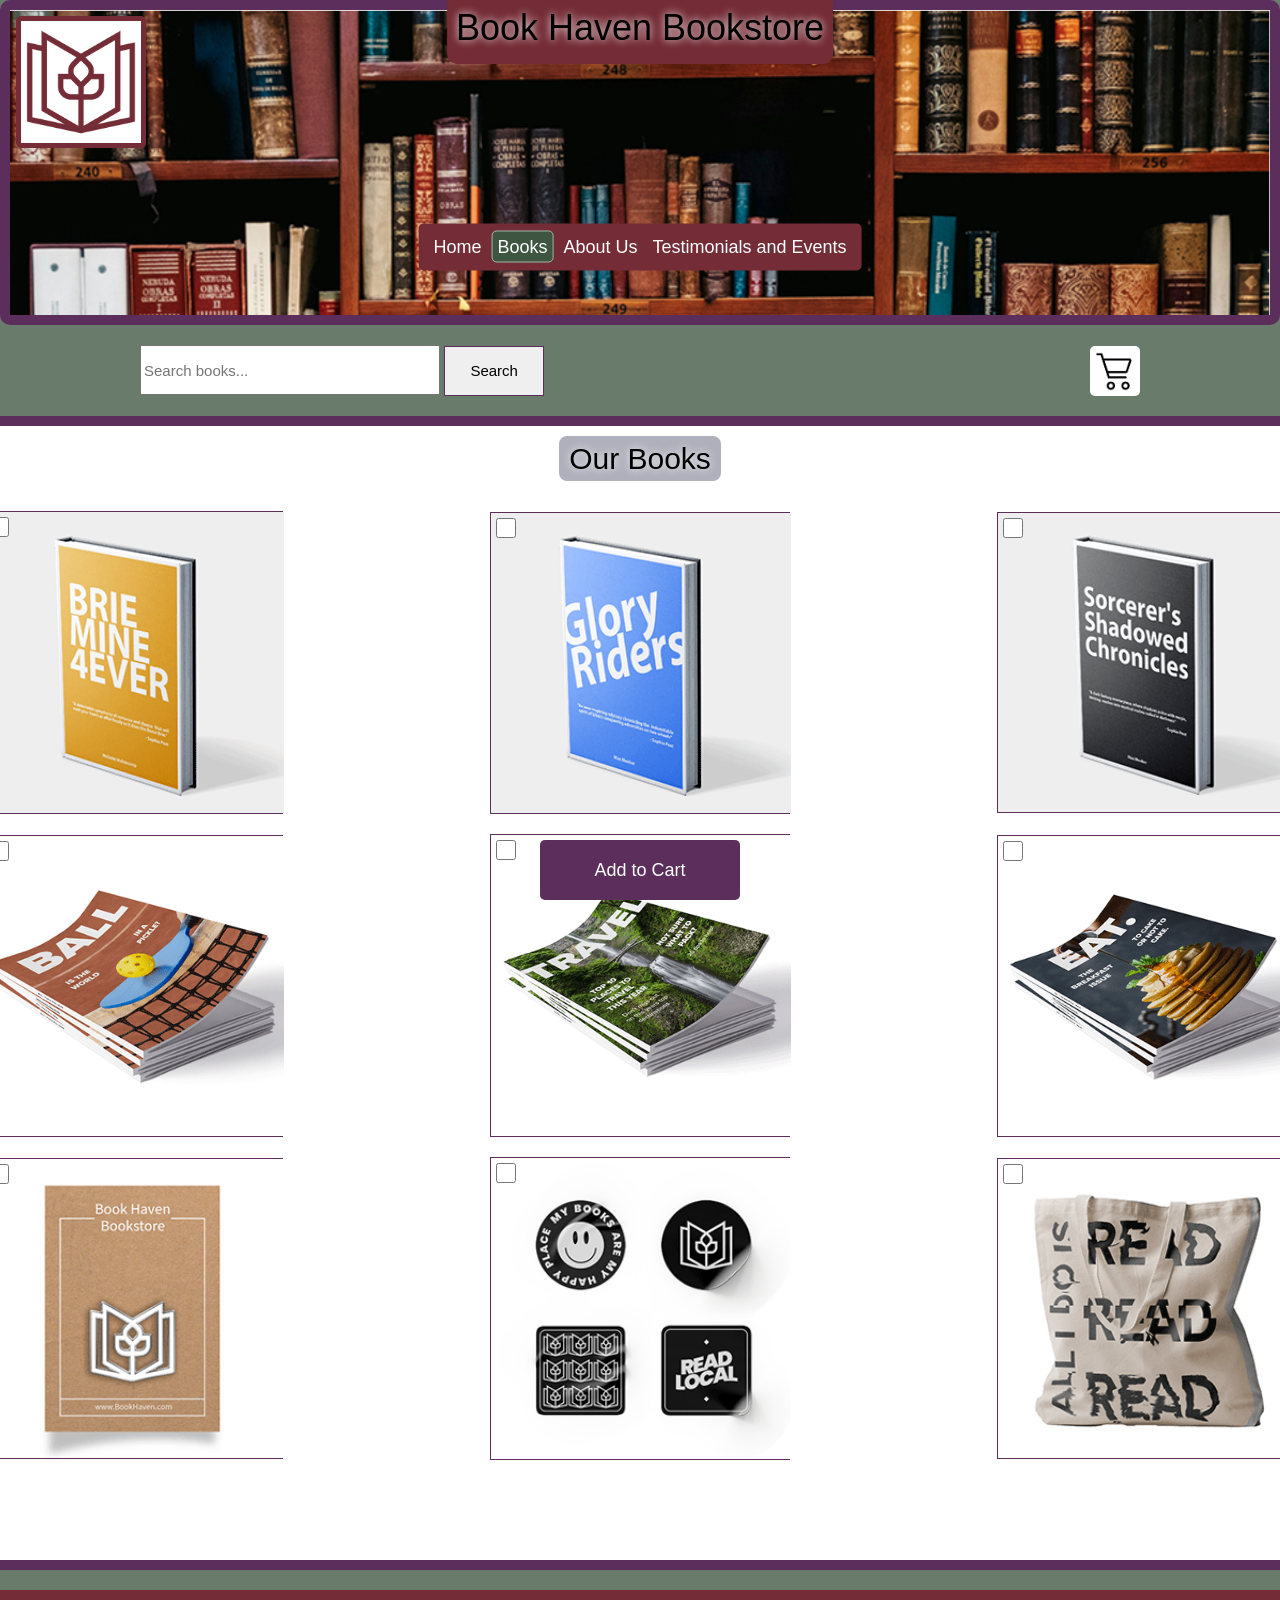
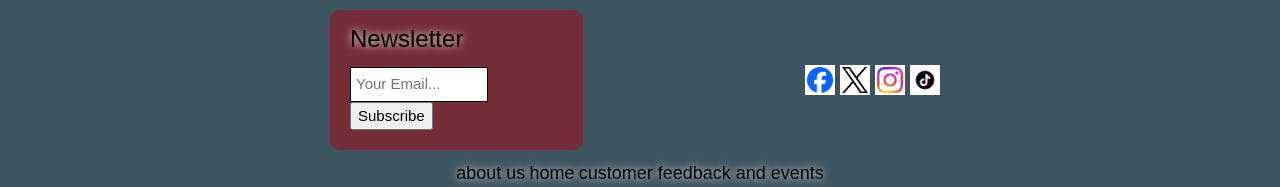
<file: pages/books.html>
<!DOCTYPE html>
<html>
    <head>
        <title>
            Book Haven Bookstore - Books
        </title>
        <script src="scripts/scripts.js"></script>
        <meta charset="utf-8">
        <meta name="viewport" content="width=device-width, initial-scale=1.0">
        <link rel="stylesheet" type="text/css" href="style.css">
        <link rel="stylesheet" href="https://use.fontawesome.com/releases/v5.15.1/css/all.css" integrity="sha384-vp86vTRFVJgpjF9jiIGPEEqYqlDwgyBgEF109VFjmqGmIY/Y4HV4d3Gp2irVfcrp" crossorigin="anonymous">
        <link rel="stylesheet" href="https://www.w3schools.com/w3css/4/w3.css">
    </head>
    <body onload="go_to_cart()" class = "background">
        <header>
          <div class="header-container">
            <div class="hero-image-container">
                <img class="hero-image" src="../photos/Book_Haven_Bookstore_Hero.png" alt="" width="100%">
            </div>
            <h1 class = "header-title">Book Haven Bookstore</h1>
            <img class="logo" src="../photos/BHB_logo.png" alt="">
            <nav>
                <ul class="menu">
                    <li><a href="index.html">Home</a></li>
                    <li><a href="#">Books</a></li>
                    <li><a href="about.html">About Us</a></li>
                    <li><a href="customer-feedback.html">Testimonials and Events</a></li>
                </ul>
                <button class="hamburger-menu">
                    <input type="checkbox" name="check" id="check">
                    <label class = "h-menue" for="check" class="check-btn">
                        <i class="fas fa-bars"></i>
                    </label>
                    <div class="nav-mobile w3-animate-right">
                        <a href="index.html">Home</a>
                        <a href="#">Books</a>
                        <a href="about.html">About Us</a>
                        <a href="customer-feedback.html">Testimonials and Event</a>
                    </div>
                </button>
            </nav>
          </div>
        </header>
        <div class="container">
            <section class="cart-items">
                <div class="cart-background">
                    <h2>Items in Cart</h2>
                    <div onclick="exit_cart()" class="exit-cart"> X </div>
                    <div class="default-view">
                        <h3>Cart is Empty</h3>
                    </div>
                    <div class="items-in-cart"></div>
                    <div class="cart-btns">
                        <button onclick="clear_cart()" class="clear-cart">Clear Cart</button>
                        <button onclick="process_order()" class="process-order-btn">Process Order</button>
                    </div>
                </div>
            </section>
            <section class="search-cart-section">
                <form action="search">
                    <input type="text" name="q" placeholder="Search books...">
                    <input type="submit" value="Search">
                </form>
                <div onclick="open_cart()">
                    <img src="/photos/cart_icon.jpg" alt="Cart Icon" width="20px">
                </div>
            </section>
            <section class="book-container">
                <h2>Our Books</h2>
                <div>
                    <form class="book-grid" onsubmit="Book_submission()" action="post" method="POST" >
                        <div>
                            <label name="book_1" for="book_1"><img src="/photos/Client3_Book1.png" alt="Book Image"></label>
                            <input class="d-checkbox" type="checkbox" id="book_1" name="book" value="Brie Mine 4Ever">  
                        </div>
                        <div>
                            <label for="book_2"><img src="/photos/Client3_Book2.png" alt="Book Image"></label>
                            <input class="d-checkbox" type="checkbox" id="book_2" name="book" value="Glory Riders">
                        </div>
                        <div>
                            <label for="book_3"><img src="/photos/Client3_Book3.png" alt="Book Image"></label>
                            <input class="d-checkbox" type="checkbox" id="book_3"  name="book" value="Sorcerer\'s Shadowed Chronicles">
                        </div>
                        <div>
                            <label for="magazine_1"><img src="/photos/Client3_Magazine1.png" alt="Magazine Image"></label>
                            <input class="d-checkbox" type="checkbox" id="magazine_1" name="book" value="Ball Magazine">
                        </div>
                        <div>
                            <label for="magazine_2"><img src="/photos/Client3_Magazine2.png" alt="Magazine Image"></label>  
                            <input class="d-checkbox" type="checkbox" id="magazine_2" name="book" value="Travel Magazine">
                        </div>
                        <div>
                            <label for="magazine_3"><img src="/photos/Client3_Magazine3.png" alt="Magazine Image"></label>
                            <input class="d-checkbox" type="checkbox" id="magazine_3" name="book" value="Eat Magazine">
                        </div>
                        <div>
                            <label for="notebook"><img src="/photos/Client3_Notebook.png" alt="Notebook Image"></label>
                            <input class="d-checkbox" type="checkbox" id="notebook" name="book" value="Book Haven Notebook">
                        </div>
                        <div>
                            <label for="stickers"><img src="/photos/Client3_Stickers.png" alt="Stickers Image"></label>
                            <input class="d-checkbox" type="checkbox" id="stickers" name="book" value="Book Haven Stickers">
                        </div>
                        <div>
                            <label for="tote_bag"><img src="/photos/Client3_ToteBag.png" alt="Tote Bag Image"></label>
                            <input class="d-checkbox" type="checkbox" id="tote_bag" name="book" value="Book Haven Tote Bag">
                        </div>
                        <br>
                        <input class="add-to-cart" type="submit" value="Add to Cart">
                    </form>
                </div>
            </section>
        </div>
        <footer class="footer">
            <div class="footer-flex-1">
                <div class="footer-flex-2">
                    <div class="newsletter">
                        <h3>Newsletter</h3>
                        <form onsubmit="Subscribe()" action="/post" method="POST">
                            <input class="clear" type="email" name="email" placeholder="Your Email..." required>
                            <input type="submit" value="Subscribe">
                        </form>
                    </div>
                    <div class="social-media">
                        <img style="width: 30px; background-color: #ffffff; padding: 2px;" src="../photos/Facebook_Logo_Primary.png" alt="social media icon">
                        <img style="width: 30px; background-color: #ffffff; padding: 2px;" src="../photos/X_logo-black.png" alt="social media icon">
                        <img style="width: 30px; background-color: #ffffff; padding: 2px;" src="../photos/Instagram_Glyph_Gradient.png" alt="social media icon" >
                        <img style="width: 30px; background-color: #ffffff; padding: 2px;" src="../photos/TikTok_Logo_primary.jpg" alt="social media icon" >
                    </div>
                </div>
                <div class="footer-links">
                    <a href="about.html">about us</a>
                    <a href="index.html">home</a>
                    <a href="customer-feedback.html">customer feedback and events</a>
                </div>
            </div>
        </footer>
    </body>
</html>
</file>
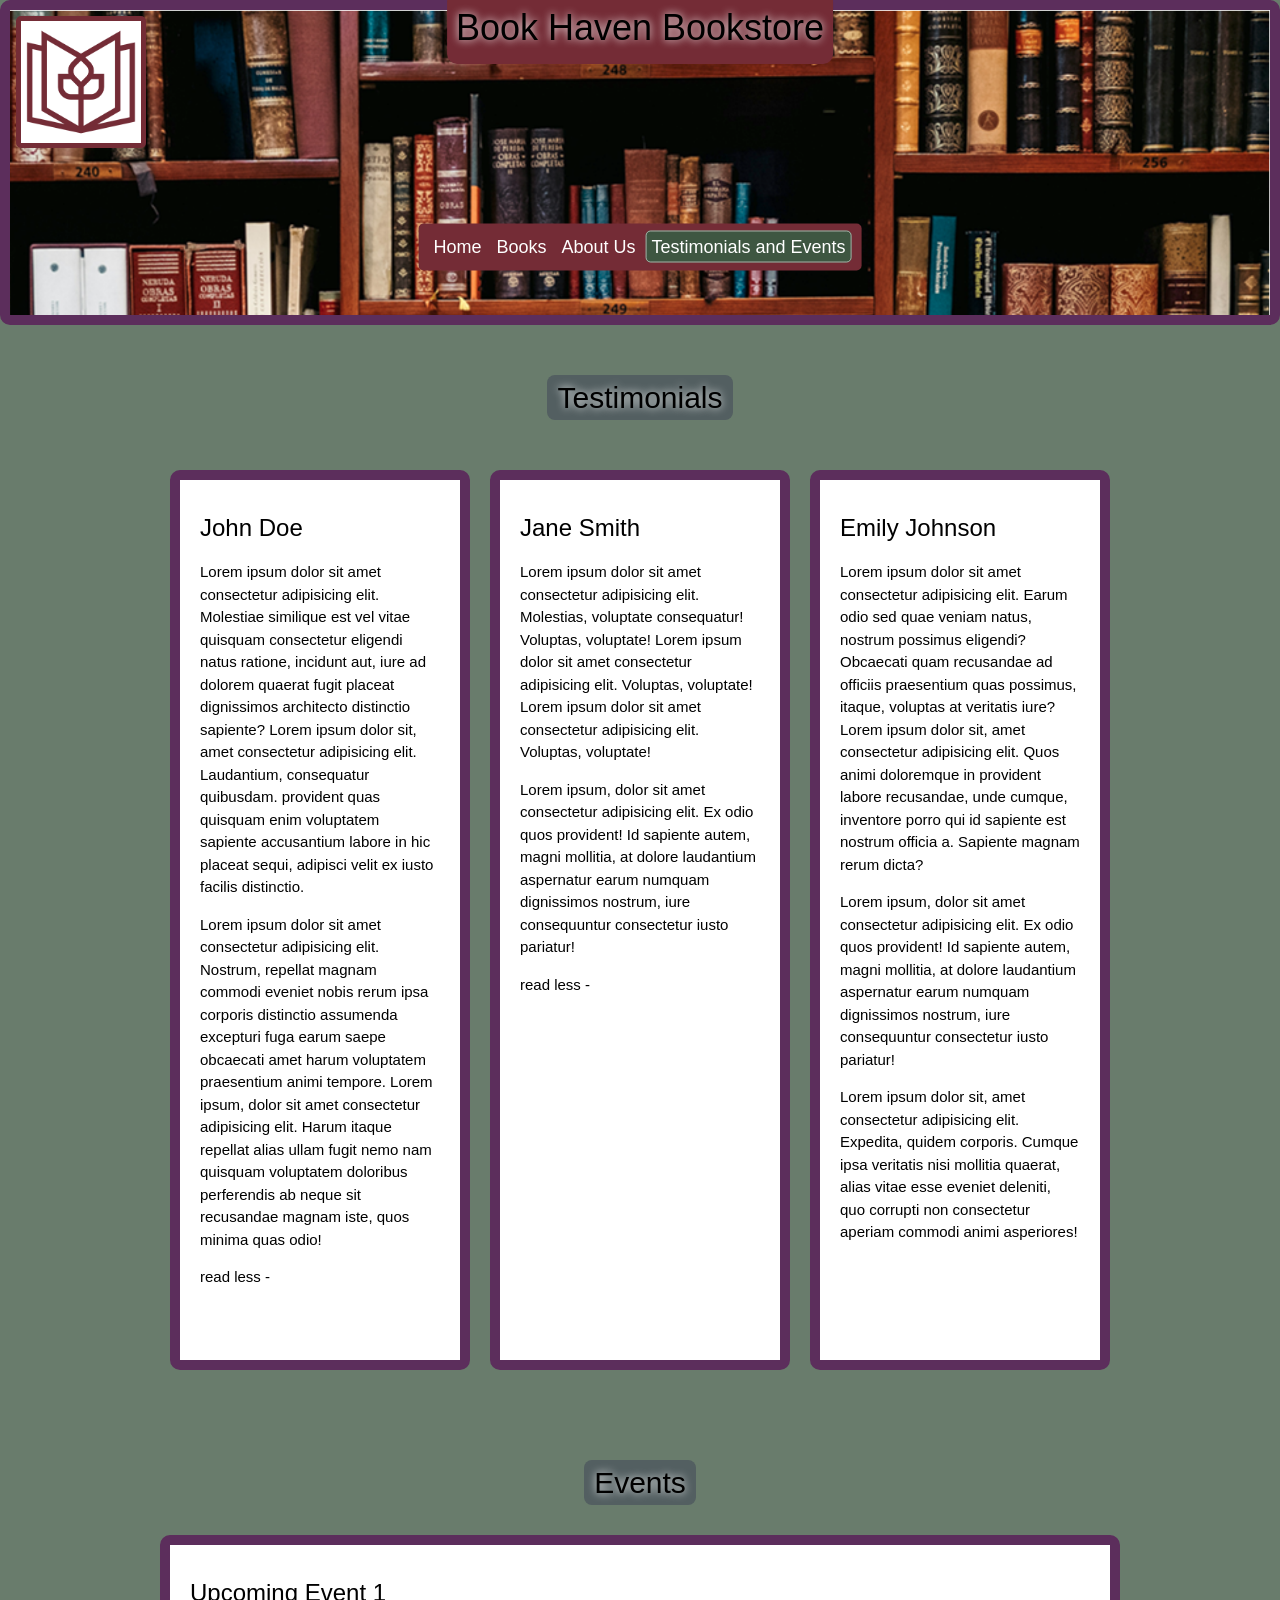
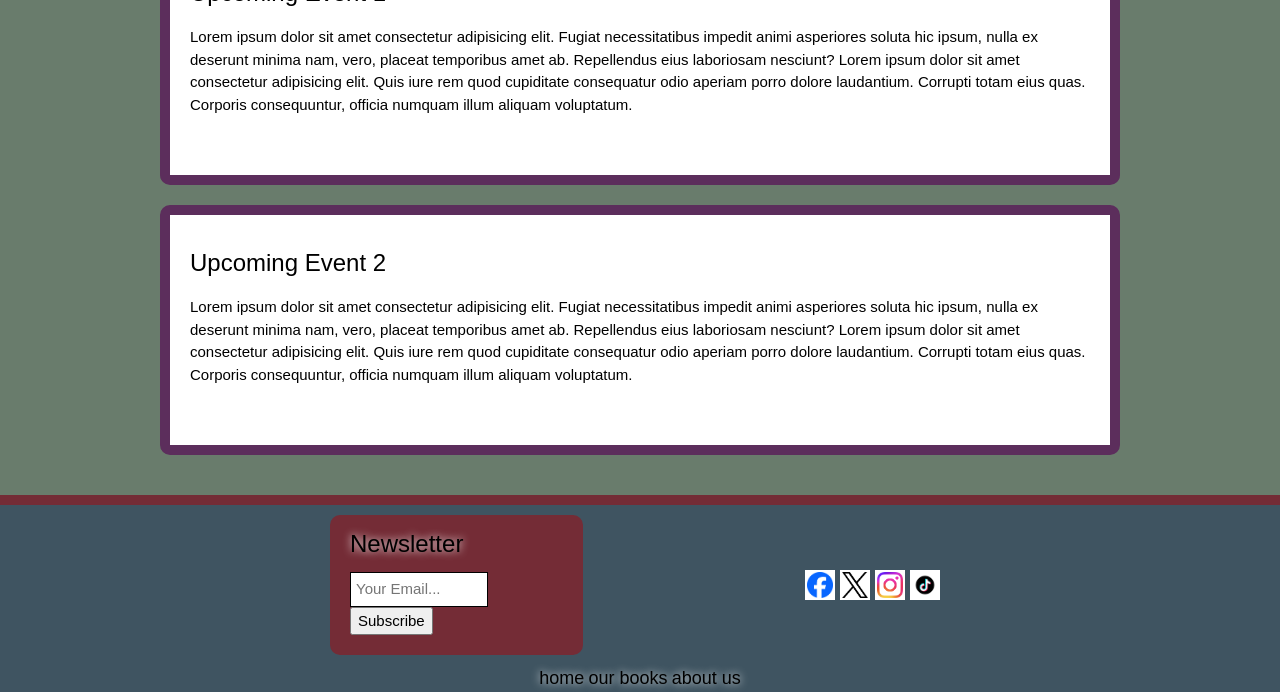
<file: pages/customer-feedback.html>
<!DOCTYPE html>
<html>
    <head>
        <title>
            Book Haven Bookstore - Testimonials and Events
        </title>
        <meta name="viewport" content="width=device-width, initial-scale=1.0">
        <link rel="stylesheet" type="text/css" href="style.css">
        <link rel="stylesheet" href="https://use.fontawesome.com/releases/v5.15.1/css/all.css" integrity="sha384-vp86vTRFVJgpjF9jiIGPEEqYqlDwgyBgEF109VFjmqGmIY/Y4HV4d3Gp2irVfcrp" crossorigin="anonymous">
        <link rel="stylesheet" href="https://www.w3schools.com/w3css/4/w3.css">
        <script src="scripts/scripts.js"></script>
    </head>
    <body class="background">
        <header>
          <div class="header-container">
            <div class="hero-image-container">
                <img class="hero-image" src="../photos/Book_Haven_Bookstore_Hero.png" alt="" width="100%">
            </div>
            <h1 class = "header-title">Book Haven Bookstore</h1>
            <img class="logo" src="../photos/BHB_logo.png" alt="">
            <nav>
                <ul class="menu">
                    <li><a href="index.html">Home</a></li>
                    <li><a href="books.html">Books</a></li>
                    <li><a href="about.html">About Us</a></li>
                    <li><a href="#">Testimonials and Events</a></li>
                </ul>
               <button class="hamburger-menu">
                    <input type="checkbox" name="check" id="check">
                    <label class = "h-menue" for="check" class="check-btn">
                        <i class="fas fa-bars"></i>
                    </label>
                    <div class="nav-mobile w3-animate-right">
                        <a href="index.html">Home</a>
                        <a href="books.html">Books</a>
                        <a href="about.html">About Us</a>
                        <a href="#">Testimonials and Event</a>
                    </div>
                </button>
            </nav>
          </div>
        </header>
        <div class="container">
            <section class="feedback-section">
                <h2>Testimonials</h2>
                <div class="feedback">
                    <div>
                        <h3>John Doe</h3>
                        <p>Lorem ipsum dolor sit amet consectetur adipisicing elit. Molestiae similique
                        est vel vitae quisquam consectetur eligendi natus ratione, incidunt aut, iure 
                        ad dolorem quaerat fugit placeat dignissimos architecto distinctio sapiente? 
                        Lorem ipsum dolor sit, amet consectetur adipisicing elit. Laudantium, consequatur
                        quibusdam. <span onclick="display(1)" class = "read-more 1 inline">read more +</span><span class="hidden 1 none"> provident quas quisquam enim voluptatem sapiente accusantium 
                        labore in hic placeat sequi, adipisci velit ex iusto facilis distinctio.</p>
                        <p class = "hidden">Lorem ipsum dolor sit amet consectetur adipisicing elit. Nostrum, repellat 
                        magnam commodi eveniet nobis rerum ipsa corporis distinctio assumenda excepturi
                        fuga earum saepe obcaecati amet harum voluptatem praesentium animi tempore. 
                        Lorem ipsum, dolor sit amet consectetur adipisicing elit. Harum itaque repellat
                        alias ullam fugit nemo nam quisquam voluptatem doloribus perferendis ab neque 
                        sit recusandae magnam iste, quos minima quas odio!</p></span><span onclick="display(1)" class = "read-less 1 none">read less -</span>
                    </div>
                    <div>
                        <h3>Jane Smith</h3>
                        <p>Lorem ipsum dolor sit amet consectetur adipisicing elit. Molestias, voluptate 
                        consequatur! Voluptas, voluptate! Lorem ipsum dolor sit amet consectetur 
                        adipisicing elit. Voluptas, voluptate! Lorem ipsum dolor sit amet consectetur 
                        adipisicing elit. Voluptas, voluptate!</p> 
                        <span onclick="display(2)" class="read-more 2 inline">read more +</span>
                        <p class="hidden 2 none">Lorem ipsum, dolor sit amet consectetur adipisicing elit. Ex odio quos provident!
                        Id sapiente autem, magni mollitia, at dolore laudantium aspernatur earum numquam
                        dignissimos nostrum, iure consequuntur consectetur iusto pariatur!</p><span onclick="display(2)" class="read-less 2 none">read less -</span>
                    </div>
                    <div class="hidden">
                        <h3>Emily Johnson</h3>
                        <p>Lorem ipsum dolor sit amet consectetur adipisicing elit. Earum odio sed quae veniam 
                        natus, nostrum possimus eligendi? Obcaecati quam recusandae ad officiis praesentium
                        quas possimus, itaque, voluptas at veritatis iure?Lorem ipsum dolor sit, amet 
                        consectetur adipisicing elit. Quos animi doloremque in provident labore recusandae,
                        unde cumque, inventore porro qui id sapiente est nostrum officia a. Sapiente 
                        magnam rerum dicta?</p>
                        <p>Lorem ipsum, dolor sit amet consectetur adipisicing elit. Ex odio quos provident!
                        Id sapiente autem, magni mollitia, at dolore laudantium aspernatur earum numquam
                        dignissimos nostrum, iure consequuntur consectetur iusto pariatur!</p>
                        <p>Lorem ipsum dolor sit, amet consectetur adipisicing elit. Expedita, quidem 
                        corporis. Cumque ipsa veritatis nisi mollitia quaerat, alias vitae esse eveniet
                        deleniti, quo corrupti non consectetur aperiam commodi animi asperiores!</p>
                    </div>
                </div>
            </section>
            <section class="events-section">
                <h2>Events</h2>
                <div>
                    <h3>Upcoming Event 1</h3>
                    <p>Lorem ipsum dolor sit amet consectetur adipisicing elit. Fugiat necessitatibus 
                    impedit animi asperiores soluta hic ipsum, nulla ex deserunt minima nam, vero, 
                    placeat temporibus amet ab. Repellendus eius laboriosam nesciunt? Lorem ipsum 
                    dolor sit amet consectetur adipisicing elit. Quis iure rem quod cupiditate consequatur
                    odio aperiam porro dolore laudantium. Corrupti totam eius quas. Corporis consequuntur,
                    officia numquam illum aliquam voluptatum.</p>
                </div>
                <div>
                    <h3>Upcoming Event 2</h3>
                    <p>Lorem ipsum dolor sit amet consectetur adipisicing elit. Fugiat necessitatibus 
                    impedit animi asperiores soluta hic ipsum, nulla ex deserunt minima nam, vero, 
                    placeat temporibus amet ab. Repellendus eius laboriosam nesciunt? Lorem ipsum 
                    dolor sit amet consectetur adipisicing elit. Quis iure rem quod cupiditate consequatur
                    odio aperiam porro dolore laudantium. Corrupti totam eius quas. Corporis consequuntur,
                    officia numquam illum aliquam voluptatum.</p>
                </div>
            </section>
        </div>
        <footer class="footer">
            <div class="footer-flex-1">
                <div class="footer-flex-2">
                    <div class="newsletter">
                        <h3>Newsletter</h3>
                        <form onsubmit="Subscribe()" action="/post" method="POST">
                            <input class="clear" type="email" name="email" placeholder="Your Email..." required>
                            <input type="submit" value="Subscribe">
                        </form>
                    </div>
                    <div class="social-media">
                        <img style="width: 30px; background-color: #ffffff; padding: 2px;" src="../photos/Facebook_Logo_Primary.png" alt="social media icon">
                        <img style="width: 30px; background-color: #ffffff; padding: 2px;" src="../photos/X_logo-black.png" alt="social media icon">
                        <img style="width: 30px; background-color: #ffffff; padding: 2px;" src="../photos/Instagram_Glyph_Gradient.png" alt="social media icon" >
                        <img style="width: 30px; background-color: #ffffff; padding: 2px;" src="../photos/TikTok_Logo_primary.jpg" alt="social media icon" >
                    </div>
                </div>
                <div class="footer-links">
                    <a href="index.html">home</a>
                    <a href="books.html">our books</a>
                    <a href="about.html">about us</a>
                </div>
            </div>
        </footer>
    </body>
</html>
</file>
<file: style.css>
* {
    box-sizing: border-box;
    color: #131c26
}
body {
    background-color: #3e5641c5;
}
section {
    border: #5c2e5c solid 10px;
    border-radius: 10px;
    background-color: #ffffff;
}
.header-container {
    position: relative;
    text-align: center;
    width: 100%;
}

.hero-image {
    border-radius: 10px;
    border-color: #5c2e5c;
    border-width: 10px;
    border-style: solid;
}
.header-title{
    position: absolute;
    top: 18px;
    right: 50%;
    transform: translate(50%, -50%);
    background-color: #742c36;
    padding: 9px;
    border-radius: 10px;
    text-shadow: 0px 0px 9px #ffffff;
}
.logo {
    position: absolute;
    top: 16px;
    left: 16px;
    width: 130px;
    border: #742c36 solid 5px;
    border-radius: 5px;
}
.hamburger-menu {
    display: none;
    background-color: transparent;
    border: none;
}
 .hamburger-menu input {
    opacity: 0;
    position: absolute;
    height: 0;
    width: 0;
}
.hamburger-menu ul {
    display: none;
}
.hamburger-menu ul li {
    list-style-type: none;
    padding: 5px;
    border: #ffffff solid 1px;
}
.nav-mobile a {
    text-decoration: none;
    color: #ffffff;
    background-color: #742c36;
    margin: 0px;
    font-size: 18px;
    padding: 5px;
    border-radius: 5px;
}
.nav-mobile a:hover {
    background-color: #3e5641;
    border: #fff8 solid 1px;
    border-radius: 5px;
}
.nav-mobile a[href = "#" ] {
    background-color: #3e5641;
    border: #fff8 solid 1px;
    border-radius: 5px;
}
.nav-mobile {
    display: none;
    position: absolute;
    top: 50px;
    width: 100%;
}
#check:checked ~ .nav-mobile {
    display: flex;
    flex-direction: row;
    gap: 5px;
    background-color: #742c36;
    padding: 5px;
    border-radius: 5px;
}
.h-menue {
    position: absolute;
    top: 0px;
    right: 15px;
    background-color: #ffffff;
    border: #742c36 solid 5px;
    border-radius: 5px;
    width: 30px;
}
.menu {
    position: absolute;
    bottom: 16px;
    right: 50%;
    transform: translate(50%, -50%);
    list-style-type: none;
    display: flex;
    flex-direction: row;
    gap: 5px;
    background-color: #742c36;
    padding: 10px;
    border-radius: 5px;
}
.menu li a {
    text-decoration: none;
    font-size: 18px;
    color: #ffffff;
    padding: 5px;
}
.menu li a:hover, a[href="#"] {
    background-color: #3e5641;
    border-radius: 5px;
    border: #fff8 solid 1px;

}
.container{
    display: flex;
    flex-direction: column;
    justify-content: center;
    align-items: center;
    gap: 20px;
    margin: 20px;
}
h2 {
    text-align: center;
    text-shadow: 0px 0px 9px #ffffff;
    background-color: #2e2e4e60;
    border: #5c2e5c solid 3px;
    border-radius: 8px;
    width: auto;
    padding-left: 10px;
    padding-right: 10px;
}
.welcome-section {
    display: flex;
    flex-direction: row;
    width: 85%;
    height: auto;
    margin-left: 10px;
}
.read-more, .read-less{
    display: none;
}
.welcome-section img {
    height: inherit;
}
.welcome-section p {
    background-color: #2e2e4e60;
    padding: 20px;
    margin: 0px;
}
.display p div {
    display: inline;
}
.welcome-text {
    display: flex;
    flex-direction: column;
    align-items: center;
    gap: 20px;
    padding: 20px;
}
.welcome-text button {
    background-color: #5c2e5c;
    border: none;
    border-radius: 5px;
    width: auto;
    height: 40px;
    font-size: larger;
    cursor: pointer;
}
.welcome-text button:hover {
    background-color: #3e5641;
    border: #fff8 solid 1px;
}
.welcome-text button a {
    text-decoration: none;
    color: #ffffff;
}
.search-cart-section {
    display: flex;
    justify-content: space-between;
    align-items: center;
    width: 1000px;
    border: none;
    background-color: #2e2e4e00;
}
.search-cart-section form input {
    height: 50px;
    width: 300px;
}
.search-cart-section form input[type="submit"] {
    padding: 10px;
    border: #5c2e5c solid 1px;
    width: 100px;
}
.search-cart-section form input[type="submit"]:hover {
    background-color: #3e5641;
    border: #fff8 solid 1px;
    color: #ffffff;
}
.search-cart-section img {
    border: none;
    height: 50px;
    width: 50px;
    text-align: center;
    line-height: 50px;
    border-radius: 5px;
}
.search-cart-section div:hover {
    border: 3px solid #5c2e5c;
    border-radius: 5px;
}
.book-container {
    display: flex;
    flex-direction: column;
    align-items: center;
    gap: 20px;
}
.book-grid {
    display: grid;
    grid-template-columns: auto auto auto;
    place-items: center;
    gap: 20px;
    width: 1500px;
}
.book-grid div {
    gap: 10px;
    width: 300px;
    position: relative;
    text-align: center;
    border: #5c2e5c solid 1px;
}
.book-grid input[type="checkbox"] {
    position: absolute;
    top: 5px;
    left: 5px;
    border: #000000 solid 1px;
    width: 20px;
    height: 20px;
}
.book-grid img {
    width: 300px;
}
.book-grid input[type="submit"] {
    background-color: #5c2e5c;
    color: #ffffff; 
    font-size: larger;
    border: none;
    width: 200px;
    height: 60px;
    text-align: center;
    line-height: 30px;
    border-radius: 5px;
    text-decoration: none;
    margin: 10px;
}
.books-section{
    width: 1000px;;
    display: flex;
    align-items: center;
    justify-content: center;
    flex-direction: column;
    gap: 40px;
}
.books {
    display: flex;
    flex-direction: row;
    gap: 20px;
    padding: 20px;
}
.add-to-cart {
    position: sticky;
    bottom: 0;
}
.w-book {
    display: flex;
    flex-direction: column;
    align-items: center;
    gap: 10px;
}
.w-book img {
    height: 300px;
}
.w-book a {
    background-color: #5c2e5c;
    color: #ffffff;
    border: #000000 solid 1px;
    width: 100px;
    height: 30px;
    text-align: center;
    line-height: 30px;
    border-radius: 5px;
    text-decoration: none;
}
.w-book a:hover {
    background-color: #3e5641;
    width: 101px;
    height: 31px;
}
.about-section {
    display: flex;
    flex-direction: column;
    align-items: center;
    padding: 20px;
    width: 1000px;
}
.about-section p {
    background-color: #2e2e4e60;
    padding: 10px;
}
.hours-section {
    display: flex;
    flex-direction: column;
    justify-content: center;
    align-items: center;
    background-color: #ffffff;
    padding: 20px;
    border: #5c2e5c solid 10px;
    border-radius: 10px;
    width: 1000px;
    font-size: larger;
}
.hours-section table {
    width: 100%;
    border-collapse: collapse;
}
.hours-section th, .hours-section td {
    text-align: center;
    border-bottom: #5c2e5c solid 10px;
    border-left: #5c2e5c solid 10px;
    background-color: #2e2e4e60;
}
.contact-section {
    display: flex;
    flex-direction: column;
    justify-content: center;
    align-items: center;
    background-color: #ffffff;
    padding: 20px;
    border: #5c2e5c solid 10px;
    border-radius: 10px;
    width: auto;
}
.contact-section form {
    display: flex;
    flex-direction: column;
    gap: 10px;
    background-color: #2e2e4e60;
    padding: 30px;
    border-radius: 8px;
    box-sizing: border-box;
}
.contact-section label {
    font-size: larger;
    background-color: #3f54616e;
    width: 65px;
    text-shadow: 0px 0px 8px #ffffff;
}
.contact-section input, .contact-section textarea {
    padding: 5px;
    border: #5c2e5c solid 5px;
}
.contact-section input[type="submit"] {
    background-color: #5c2e5c;
    color: #ffffff;
    border: none;
    width: 100px;
    align-self: center;
    cursor: pointer;
}
.custom-hidden {
    display: none;
}
.custom-visible {
    display: block;
}
.feedback-section {
    display: flex;
    flex-direction: column;
    align-items: center;
    gap: 20px;
    padding: 20px;
    width: 1000px;
    border: none;
    background-color: transparent;
}
.feedback {
    display: flex;
    flex-direction: row;
    align-items: center;
    gap: 20px;
    padding: 20px;

}
.feedback div {
    background-color: #ffffff;
    border: #5c2e5c solid 10px;
    padding: 20px;
    border-radius: 10px;
    width: 300px;
    height: 900px;
}
.events-section {
    display: flex;
    flex-direction: column;
    align-items: center;
    gap: 20px;
    padding: 20px;
    width: 1000px;
    border: none;
    background-color: transparent;
}
.events-section div {
    background-color: #ffffff;
    border: #5c2e5c solid 10px;
    padding: 20px;
    border-radius: 10px;
    width: 100%;
    height: 250px;
}
.cart{
    height: 120px;
    width: 120px;
}
.cart img {
    height: 100px;
}
.cart-items {
    display: none;
    z-index: 1;
    position: fixed;
    left: 0;
    top: 0;
    width: 100%;
    height: 100%;
    flex-direction: column;
    justify-content: center;
    background-color: #00000080;
}
.cart-background {
    overflow: scroll;
    position: relative;
    align-self: center;
    display: flex;
    flex-direction: column;
    align-items: center;
    background-color: #ffffff;
    border-radius: 5px;
    width: 50%;
}
.cart-background h2 {
    margin-top: 0px;
    width: 200px;
}
.exit-cart {
    position: absolute;
    top: 0px;
    right: 3px;
    padding: 5px;
    border: #742c36 solid 5px;
    border-radius: 5px;
    background-color: #3e5641c5;
    width: 40px;
    height: 40px;
    display: flex;
    justify-content: center;
    align-items: center;
}
.exit-cart:hover {
    box-shadow: 0px 0px 0px 3px #5c2e5c;
    right: 6px;
}
.cart-menu {
    display: block;
    position: absolute;
    top: 10px;
    right: 10px;
}
.cart-menu .h-menue {
    border-color: #5c2e5c;
}
.cart-btns {
    margin: 10px;
}
.cart-return {
    position: absolute;
    top: 35px;
    right: 10px;
    background-color: #ffffff;
    border: #5c2e5c solid 10px;
    border-radius: 5px;
    padding: 5px;
}
.cart-return a {
    text-decoration: none;
    color: #000000;
    font-size: 18px;
}
.cart-return:hover {
    background-color: #742c36;
}
.cart-return:hover a {
    color: #ffffff;
}
.footer {
    border-top: #742c36 solid 10px;
    background-color: #3f5461;
    height: 100%;
    width: 100%;
}
.footer-flex-1 {
    display: flex;
    flex-direction: column;
}
.footer-flex-2 {
    display: flex;
    align-self: center;
    flex-direction: row;
    align-items: center;
    gap: 30%;
    width: 50%;
}
.social-media {
   display: flex;
   flex-direction: row;
   gap: 5px;
   margin: 20px;
}
.social-media img {
    height: 30px;
    background-color: #ffffff; 
    padding: 1px;
}
.newsletter {
    background-color: #742c36;
    width : 400px;
    padding: 20px;
    padding-top: 1px;
    border-radius: 10px;
    margin: 10px;
    text-shadow: 0px 0px 9px #ffffff;
}
.newsletter input[type="email"] {
    padding: 5px;
    border: black solid 1px;
    width: 65%;
}
.footer-links {
    text-align: center;
}
.footer-links a {
    text-decoration: none;
    font-size: larger;
    color: #000000;
    padding: 5px;
    text-shadow: 0px 0px 9px #ffffff;
    padding: 0px;
}
.footer-links a:hover {
    text-decoration: underline;
    color: #ffffff;
}
@media only screen and (max-width: 600px) {
    * {
        box-sizing: border-box;
    }
    body {
        max-width: 476px;
    }
    .container {
        width: 100%;
        margin: 0px;
        margin-top: 20px;
        margin-bottom: 20px;
    }
    .header-container {
        width: 100%;
    }
    .hero-image {
        border-top-left-radius: 0px;
        border-top-right-radius: 0px ;
    }
    .header-title {
        top: 20px;
        font-size: medium;
    }
    .hamburger-menu {
        display: block;
        position: absolute;
        top: 15px;
        right: 0px;
        width: auto;
        height: auto;
    }
    .menu {
        display: none;
    }
    .logo {
        position: absolute;
        top: 16px;
        left: 16px;
        width: 30px;
        border: #742c36 solid 5px;
        border-radius: 5px;
    }
    h1 {
        font-size: 24px;
    }
    .welcome-section {
        flex-direction: column;
        height: auto;
        width: 100%;
        margin: 0px;
    }
    .hidden {
        display: none;
    }
    .hidden:active {
        display: inline;
    }
    .read-more {
        display: inline;
    }
    .read-less {
        display: none;
    }
    .read-more, .read-less{
        color: #5c2e5c;
        cursor: pointer;
    }
    .books {
        flex-direction: column;
    }
    .footer-flex-1{
        flex-direction: column;
        align-items: center;
    }
    .footer-flex-2 {
        flex-direction: column-reverse;
        gap: 5px;
        width: 100%;
    }
    .newsletter {
        width : 100%;
    }
    .newsletter h3 {
        text-align: center;
    }
    .footer {
        width: 100%;
    }
    .books-section {
        width: 100%;
        border-left: none;
        border-right: none;
        border-radius: 0px;
    }
    .book-container {
        width: 100%;
        border-left: none;
        border-right: none;
        border-radius: 0px;
    }
    .book-grid {
        display: flex;
        flex-direction: column;
        width: 100%;
    }
    .book-grid div label img {
        width: 100%;
        padding: 5px;
    } 
    .search-cart-section {
        width: calc(100% - 20px);
    }
    .search-cart-section form {
        width: 80%;
    }
    .search-cart-section form input {
        width: 90%;
    }
    .cart-background{
        width: 100%;
    }
    .content {
        width: 800px;
    }
    .about-section {
        width: 100%;
    }
    .hours-section {
        width: 100%;
    }
    .contact-section {
        width: 100%;
        box-sizing: border-box;
    }
    .contact-section input, .contact-section textarea {
        width: 100%;
    }
    .feedback-section {
        width: 100%;
    }
    .feedback {
        flex-direction: column;
    }
    .feedback div {
        height: auto;
    }
    .events-section {
        width: 100%;
    }
    .events-section div {
        height: auto;
    }
}
</file>
<file: pages/style.css>
body {
    background-color: #3e5641c5;
}
section {
    border: #5c2e5c solid 10px;
    border-radius: 10px;
    background-color: #ffffff;
}
.header-container {
    position: relative;
    text-align: center;
    width: 100%;
}

.hero-image {
    border-radius: 10px;
    border-color: #5c2e5c;
    border-width: 10px;
    border-style: solid;
}
.header-title{
    position: absolute;
    top: 18px;
    right: 50%;
    transform: translate(50%, -50%);
    background-color: #742c36;
    padding: 9px;
    border-radius: 10px;
    text-shadow: 0px 0px 9px #ffffff;
}
.logo {
    position: absolute;
    top: 16px;
    left: 16px;
    width: 130px;
    border: #742c36 solid 5px;
    border-radius: 5px;
}
.hamburger-menu {
    display: none;
    background-color: transparent;
    border: none;
}
 .hamburger-menu input {
    opacity: 0;
    position: absolute;
    height: 0;
    width: 0;
}
.hamburger-menu ul {
    display: none;
}
.hamburger-menu ul li {
    list-style-type: none;
    padding: 5px;
    border: #ffffff solid 1px;
}
.nav-mobile a {
    text-decoration: none;
    color: #ffffff;
    background-color: #742c36;
    margin: 0px;
    font-size: 18px;
    padding: 5px;
    border-radius: 5px;
}
.nav-mobile a:hover {
    background-color: #3e5641;
    border: #fff8 solid 1px;
    border-radius: 5px;
}
.nav-mobile a[href = "#" ] {
    background-color: #3e5641;
    border: #fff8 solid 1px;
    border-radius: 5px;
}
.nav-mobile {
    display: none;
    position: absolute;
    top: 50px;
    width: 100%;
}
#check:checked ~ .nav-mobile {
    display: flex;
    flex-direction: row;
    gap: 5px;
    background-color: #742c36;
    padding: 5px;
    border-radius: 5px;
}
.h-menue {
    position: absolute;
    top: 0px;
    right: 15px;
    background-color: #ffffff;
    border: #742c36 solid 5px;
    border-radius: 5px;
    width: 30px;
}
.menu {
    position: absolute;
    bottom: 16px;
    right: 50%;
    transform: translate(50%, -50%);
    list-style-type: none;
    display: flex;
    flex-direction: row;
    gap: 5px;
    background-color: #742c36;
    padding: 10px;
    border-radius: 5px;
}
.menu li a {
    text-decoration: none;
    font-size: 18px;
    color: #ffffff;
    padding: 5px;
}
.menu li a:hover, a[href="#"] {
    background-color: #3e5641;
    border-radius: 5px;
    border: #fff8 solid 1px;

}
.container{
    display: flex;
    flex-direction: column;
    justify-content: center;
    align-items: center;
    gap: 20px;
    margin: 20px;
}
h2 {
    text-align: center;
    text-shadow: 0px 0px 9px #ffffff;
    background-color: #2e2e4e60;
    border-radius: 8px;
    width: auto;
    padding-left: 10px;
    padding-right: 10px;
}
.welcome-section {
    display: flex;
    flex-direction: row;
    width: 85%;
    height: auto;
    margin-left: 10px;
}
.read-more {
    display: none;
}
.welcome-section img {
    height: inherit;
}
.welcome-section p {
    background-color: #2e2e4e60;
    padding: 20px;
    margin: 0px;
}
.display p div {
    display: inline;
}
.welcome-text {
    display: flex;
    flex-direction: column;
    align-items: center;
    gap: 20px;
    padding: 20px;
}
.welcome-text button {
    background-color: #5c2e5c;
    border: none;
    border-radius: 5px;
    width: auto;
    height: 40px;
    font-size: larger;
    cursor: pointer;
}
.welcome-text button:hover {
    background-color: #3e5641;
    border: #fff8 solid 1px;
}
.welcome-text button a {
    text-decoration: none;
    color: #ffffff;
}
.search-cart-section {
    display: flex;
    justify-content: space-between;
    align-items: center;
    width: 1000px;
    border: none;
    background-color: #2e2e4e00;
}
.search-cart-section form input {
    height: 50px;
    width: 300px;
}
.search-cart-section form input[type="submit"] {
    padding: 10px;
    border: #5c2e5c solid 1px;
    width: 100px;
}
.search-cart-section form input[type="submit"]:hover {
    background-color: #3e5641;
    border: #fff8 solid 1px;
    color: #ffffff;
}
.search-cart-section img {
    border: none;
    height: 50px;
    width: 50px;
    text-align: center;
    line-height: 50px;
    border-radius: 5px;
}
.search-cart-section div:hover {
    border: 3px solid #5c2e5c;
    border-radius: 5px;
}
.book-container {
    display: flex;
    flex-direction: column;
    align-items: center;
    gap: 20px;
}
.book-grid {
    display: grid;
    grid-template-columns: auto auto auto;
    place-items: center;
    gap: 20px;
    width: 1500px;
}
.book-grid div {
    gap: 10px;
    width: 300px;
    position: relative;
    text-align: center;
    border: #5c2e5c solid 1px;
}
.book-grid input[type="checkbox"] {
    position: absolute;
    top: 5px;
    left: 5px;
    border: #000000 solid 1px;
    width: 20px;
    height: 20px;
}
.book-grid img {
    width: 300px;
}
.book-grid input[type="submit"] {
    background-color: #5c2e5c;
    color: #ffffff; 
    font-size: larger;
    border: none;
    width: 200px;
    height: 60px;
    text-align: center;
    line-height: 30px;
    border-radius: 5px;
    text-decoration: none;
    margin: 10px;
}
.books-section{
    width: 1000px;;
    display: flex;
    align-items: center;
    justify-content: center;
    flex-direction: column;
    gap: 40px;
}
.books {
    display: flex;
    flex-direction: row;
    gap: 20px;
    padding: 20px;
}
.add-to-cart {
    position: sticky;
    bottom: 0;
}
.w-book {
    display: flex;
    flex-direction: column;
    align-items: center;
    gap: 10px;
}
.w-book img {
    height: 300px;
}
.w-book a {
    background-color: #5c2e5c;
    color: #ffffff;
    border: #000000 solid 1px;
    width: 100px;
    height: 30px;
    text-align: center;
    line-height: 30px;
    border-radius: 5px;
    text-decoration: none;
}
.w-book a:hover {
    background-color: #3e5641;
    width: 101px;
    height: 31px;
}
.about-section {
    display: flex;
    flex-direction: column;
    align-items: center;
    padding: 20px;
    width: 1000px;
}
.about-section p {
    background-color: #2e2e4e60;
    padding: 10px;
}
.hours-section {
    display: flex;
    flex-direction: column;
    justify-content: center;
    align-items: center;
    background-color: #ffffff;
    padding: 20px;
    border: #5c2e5c solid 10px;
    border-radius: 10px;
    width: 1000px;
    font-size: larger;
}
.hours-section table {
    width: 100%;
    border-collapse: collapse;
}
.hours-section th, .hours-section td {
    text-align: center;
    border-bottom: #5c2e5c solid 10px;
    border-left: #5c2e5c solid 10px;
    background-color: #2e2e4e60;
}
.contact-section {
    display: flex;
    flex-direction: column;
    justify-content: center;
    align-items: center;
    background-color: #ffffff;
    padding: 20px;
    border: #5c2e5c solid 10px;
    border-radius: 10px;
    width: auto;
}
.contact-section form {
    display: flex;
    flex-direction: column;
    gap: 10px;
    background-color: #2e2e4e60;
    padding: 30px;
    border-radius: 8px;
    box-sizing: border-box;
}
.contact-section label {
    font-size: larger;
    background-color: #3f54616e;
    width: 65px;
    text-shadow: 0px 0px 8px #ffffff;
}
.contact-section input, .contact-section textarea {
    padding: 5px;
    border: #5c2e5c solid 5px;
}
.contact-section input[type="submit"] {
    background-color: #5c2e5c;
    color: #ffffff;
    border: none;
    width: 100px;
    align-self: center;
    cursor: pointer;
}
.custom-hidden {
    display: none;
}
.custom-visible {
    display: block;
}
.feedback-section {
    display: flex;
    flex-direction: column;
    align-items: center;
    gap: 20px;
    padding: 20px;
    width: 1000px;
    border: none;
    background-color: transparent;
}
.feedback {
    display: flex;
    flex-direction: row;
    align-items: center;
    gap: 20px;
    padding: 20px;

}
.feedback div {
    background-color: #ffffff;
    border: #5c2e5c solid 10px;
    padding: 20px;
    border-radius: 10px;
    width: 300px;
    height: 900px;
}
.events-section {
    display: flex;
    flex-direction: column;
    align-items: center;
    gap: 20px;
    padding: 20px;
    width: 1000px;
    border: none;
    background-color: transparent;
}
.events-section div {
    background-color: #ffffff;
    border: #5c2e5c solid 10px;
    padding: 20px;
    border-radius: 10px;
    width: 100%;
    height: 250px;
}
.cart{
    height: 120px;
    width: 120px;
}
.cart img {
    height: 100px;
}
.cart-items {
    display: none;
    z-index: 1;
    position: fixed;
    left: 0;
    top: 0;
    width: 100%;
    height: 100%;
    flex-direction: column;
    justify-content: center;
    background-color: #00000080;
}
.cart-background {
    overflow: scroll;
    position: relative;
    align-self: center;
    display: flex;
    flex-direction: column;
    align-items: center;
    background-color: #ffffff;
    border-radius: 5px;
    width: 50%;
}
.cart-background h2 {
    margin-top: 0px;
    width: 200px;
}
.exit-cart {
    position: absolute;
    top: 0px;
    right: 3px;
    padding: 5px;
    border: #742c36 solid 5px;
    border-radius: 5px;
    background-color: #3e5641c5;
    width: 40px;
    height: 40px;
    display: flex;
    justify-content: center;
    align-items: center;
}
.exit-cart:hover {
    box-shadow: 0px 0px 0px 3px #5c2e5c;
    right: 6px;
}
.cart-menu {
    display: block;
    position: absolute;
    top: 10px;
    right: 10px;
}
.cart-menu .h-menue {
    border-color: #5c2e5c;
}
.cart-btns {
    margin: 10px;
}
.cart-return {
    position: absolute;
    top: 35px;
    right: 10px;
    background-color: #ffffff;
    border: #5c2e5c solid 10px;
    border-radius: 5px;
    padding: 5px;
}
.cart-return a {
    text-decoration: none;
    color: #000000;
    font-size: 18px;
}
.cart-return:hover {
    background-color: #742c36;
}
.cart-return:hover a {
    color: #ffffff;
}
.footer {
    border-top: #742c36 solid 10px;
    background-color: #3f5461;
    height: 100%;
    width: 100%;
}
.footer-flex-1 {
    display: flex;
    flex-direction: column;
}
.footer-flex-2 {
    display: flex;
    align-self: center;
    flex-direction: row;
    align-items: center;
    gap: 30%;
    width: 50%;
}
.social-media {
   display: flex;
   flex-direction: row;
   gap: 5px;
   margin: 20px;
}
.social-media img {
    height: 30px;
    background-color: #ffffff; 
    padding: 1px;
}
.newsletter {
    background-color: #742c36;
    width : 400px;
    padding: 20px;
    padding-top: 1px;
    border-radius: 10px;
    margin: 10px;
    text-shadow: 0px 0px 9px #ffffff;
}
.newsletter input[type="email"] {
    padding: 5px;
    border: black solid 1px;
    width: 65%;
}
.footer-links {
    text-align: center;
}
.footer-links a {
    text-decoration: none;
    font-size: larger;
    color: #000000;
    padding: 5px;
    text-shadow: 0px 0px 9px #ffffff;
    padding: 0px;
}
.footer-links a:hover {
    text-decoration: underline;
    color: #ffffff;
}
@media only screen and (max-width: 600px) {
    * {
        box-sizing: border-box;
    }
    body {
        max-width: 476px;
    }
    .container {
        width: 100%;
        margin: 0px;
        margin-top: 20px;
        margin-bottom: 20px;
    }
    .header-container {
        width: 100%;
    }
    .hero-image {
        border-top-left-radius: 0px;
        border-top-right-radius: 0px ;
    }
    .header-title {
        top: 20px;
        font-size: medium;
    }
    .hamburger-menu {
        display: block;
        position: absolute;
        top: 15px;
        right: 0px;
        width: auto;
        height: auto;
    }
    .menu {
        display: none;
    }
    .logo {
        position: absolute;
        top: 16px;
        left: 16px;
        width: 30px;
        border: #742c36 solid 5px;
        border-radius: 5px;
    }
    h1 {
        font-size: 24px;
    }
    .welcome-section {
        flex-direction: column;
        height: auto;
        width: 100%;
        margin: 0px;
    }
    .hidden {
        display: none;
    }
    .hidden:active {
        display: inline;
    }
    .read-more {
        display: inline;
    }
    .read-less {
        display: none;
    }
    .read-more, .read-less{
        color: #5c2e5c;
        cursor: pointer;
    }
    .books {
        flex-direction: column;
    }
    .footer-flex-1{
        flex-direction: column;
        align-items: center;
    }
    .footer-flex-2 {
        flex-direction: column-reverse;
        gap: 5px;
        width: 100%;
    }
    .newsletter {
        width : 100%;
    }
    .newsletter h3 {
        text-align: center;
    }
    .footer {
        width: 100%;
    }
    .books-section {
        width: 100%;
        border-left: none;
        border-right: none;
        border-radius: 0px;
    }
    .book-container {
        width: 100%;
        border-left: none;
        border-right: none;
        border-radius: 0px;
    }
    .book-grid {
        display: flex;
        flex-direction: column;
        width: 100%;
    }
    .book-grid div label img {
        width: 100%;
        padding: 5px;
    } 
    .search-cart-section {
        width: calc(100% - 20px);
    }
    .search-cart-section form {
        width: 80%;
    }
    .search-cart-section form input {
        width: 90%;
    }
    .cart-background{
        width: 100%;
    }
    .content {
        width: 800px;
    }
    .about-section {
        width: 100%;
    }
    .hours-section {
        width: 100%;
    }
    .contact-section {
        width: 100%;
        box-sizing: border-box;
    }
    .contact-section input, .contact-section textarea {
        width: 100%;
    }
    .feedback-section {
        width: 100%;
    }
    .feedback {
        flex-direction: column;
    }
    .feedback div {
        height: auto;
    }
    .events-section {
        width: 100%;
    }
    .events-section div {
        height: auto;
    }
}
</file>
